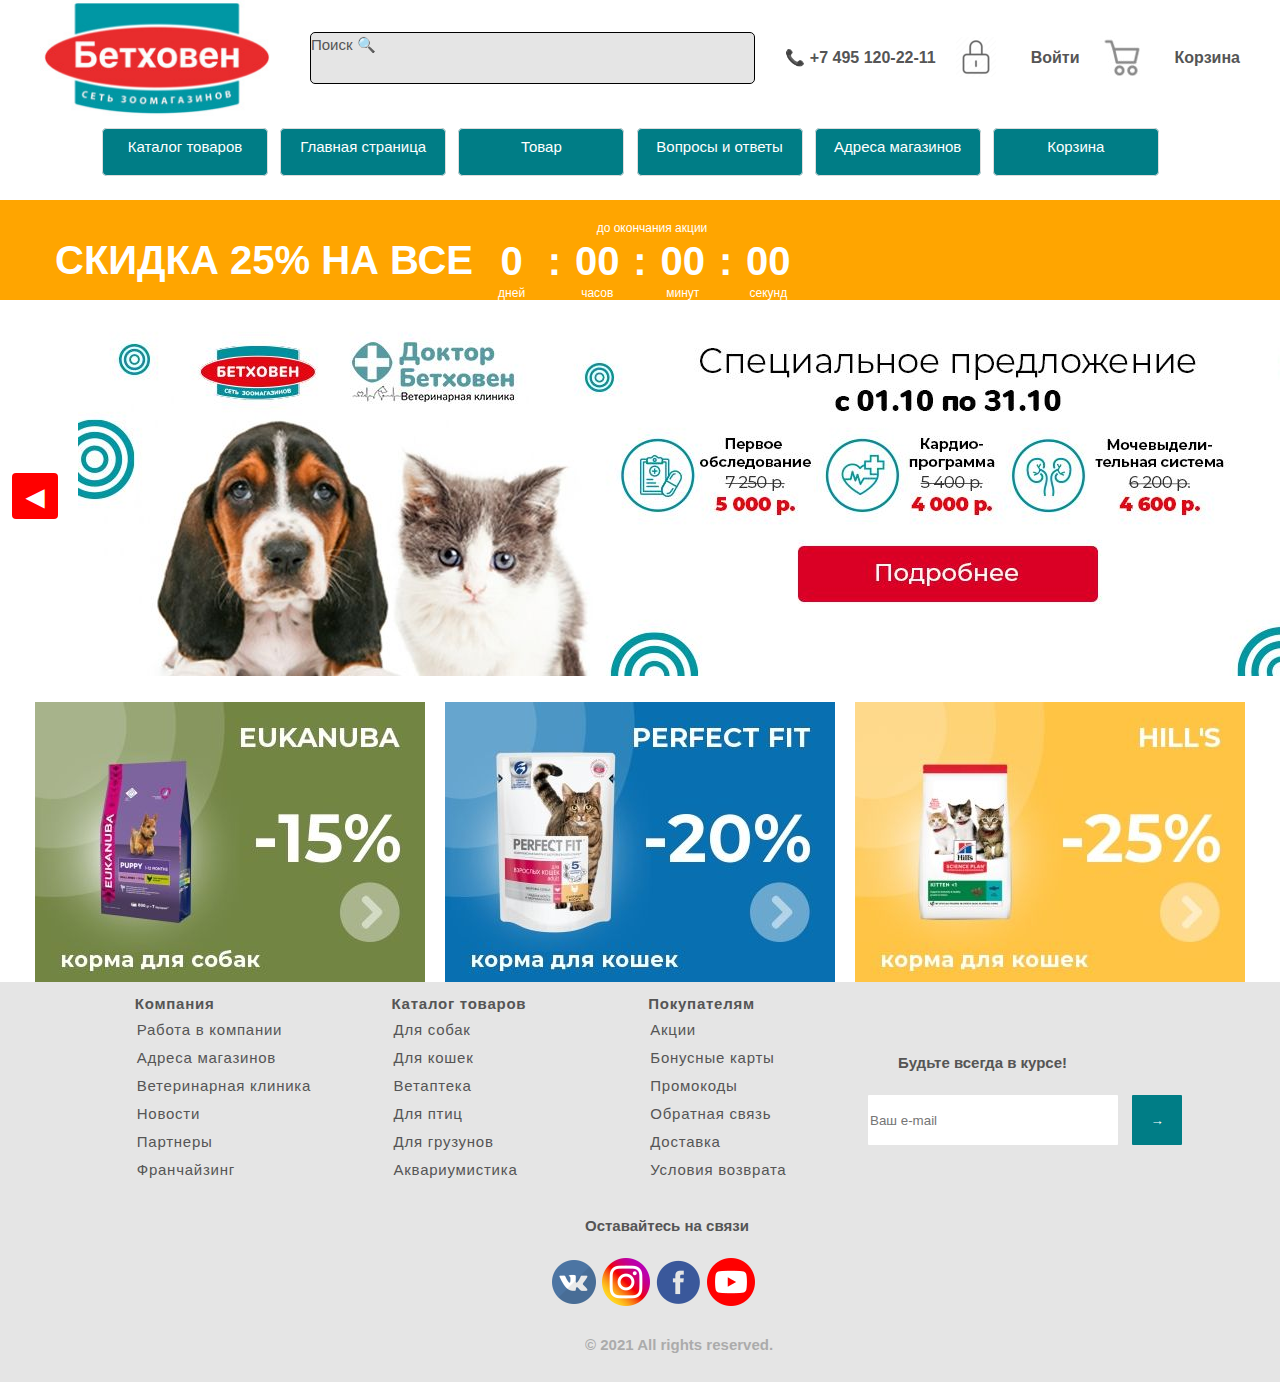
<file: index.html>
<!DOCTYPE html>
<html lang="ru">
    <head>
        <meta charset="utf-8">
        
        <title>Главная страница проекта</title>
        
        <link rel="stylesheet" href="css/style.css">
		<link rel="stylesheet" href="css/style2.css">
		<link rel="stylesheet" href="css/adaptive.css">
        <script src="js/jquery-3.6.0.min.js"></script>
        <script src="js/main.js"></script>
		<script src="js/defs.js"></script>
    </head>
    
    <body>
        <header>
			<section class="mainheader">
				<div class="container">
					<div class="container1">
					
					<a href="/" class="logo"> </a>
					<a href="/" class="logomin"> </a>
					
					<div class="searchline">Поиск &#128269;</div>
					
					<div> <p class="phone">&#128222; +7&nbsp;495&nbsp;120-22-11</p></div>
				
					<a href="#" class="headerlink" title="Личный кабинет"></a>
					<a href="#" class="headerlink_min" title="Личный кабинет"></a>
					
					<p class="enter">Войти</p>
				
					<a href="order.html" class="headerlink1" title="Корзина"></a>
					<a href="order.html" class="headerlink1_min" title="Корзина"></a>
					
					<p class="enter">Корзина</p>
					</div>
				</div>
			</section>
			
			<section>
				
                <div class="container">
                    <nav class="topmenu">
						<a href="catalog.html" class="button2">Каталог товаров</a>
						
                        <a href="index.html" class="button2">Главная страница</a>
                        
                        <a href="item.html" class="button2">Товар</a>
                        
						<a href="faq.html" class="button2">Вопросы и ответы</a>
                        
                        <a href="contacts.html" class="button2">Адреса магазинов</a>
						
						<a href="order.html" class="button2">Корзина</a>
						<div class="searchline_min">Поиск </div>
                    </nav>
                </div>
				
            </section>
			
        </header>
        
        <main>
            <section class="actionband">
			
				<div class="container">
				
                  <div class="discount">СКИДКА 25% НА ВСЕ </div> 
				  
				  <div class="retaimer" data-fordate="11-05-2021">
				  
					  <div class="toptext">до окончания акции</div>
					  
					  <span class="num"></span>
					  
					  <span class="sept">:</span>
					  
					  <span class="num"></span>
					  
					  <span class="sept">:</span>
					  
					  <span class="num"></span>
					  
					  <span class="sept">:</span>
					  
					  <span class="num"></span>
					  
				  </div>
					<div class="discount1">СКИДКА 25% НА ВСЕ </div> 				  
				</div> 	
            </section>
			<section class="slider">
			
                <div class="container">
				
                    <div class="slider_desk">
					
                        <div class="slider_block curr" style="background:url('images/carusel1.png') center center no-repeat;">
						
                            
                        </div>
                        
                        <div class="slider_block curr" style="background:url('images/carusel2.jpg') center center no-repeat;">
                            
                        </div>
                        
                        <div class="slider_block" style="background:url('images/carusel3.jpg') center center no-repeat;">
                           
                        </div>
                       
                    </div>
                    
                    <button type="button" class="to_left">&#9668;</button>
                    
                    <button type="button" class="to_right">&#9658;</button>
                
				</div>
            </section>
			<section class="slider2">
                <div class="container">
                    <div class="slider2_desk">
						<div class="slider2_block curr" style="background:url('images/carusel1new1.jpg') center center no-repeat;">
                         
                        </div>
                        
                        <div class="slider2_block" style="background:url('images/carusel2new1.jpg') center center no-repeat;">
                            
                        </div>
                        
                        <div class="slider2_block" style="background:url('images/carusel3new1.jpg') center center no-repeat;">
                           
                        </div>
                        
                        
                    </div>
                    
                    <button type="button" class="to_left">&#9668;</button>
                    
                    <button type="button" class="to_right">&#9658;</button>
                </div>
			</section>
			<section>
				<div class="slider3">
						<div><a href="#" title="Sale"><img src="images/carusel1new.jpg" alt="car1"> </a></div>
						<div><a href="#" title="Sale"><img src="images/carusel2new.jpg" alt="car2"> </a></div>
						<div><a href="#" title="Sale"><img src="images/carusel3new.jpg" alt="car3"> </a></div>
                </div>
            </section>
			<section>
				<div class="slider4">
						<div><a href="#" title="Sale"><img src="images/carusel1_min.jpg" alt="car1"> </a></div>
						<div><a href="#" title="Sale"><img src="images/carusel2_min.jpg" alt="car2"> </a></div>
						<div><a href="#" title="Sale"><img src="images/carusel3_min.jpg" alt="car3"> </a></div>
                        
                </div>
            </section>
            
			
			<section>
			
				<div class="gallery">
				
					<div class="gal_unit">
					
					<a href="#" class="gal_unit1"></a>	
						
					</div>
					
					<div class="gal_unit">
					
					<a href="#" class="gal_unit2"></a>		
						
					</div>
                
					<div class="gal_unit">
					
					<a href="#" class="gal_unit3"></a>		
						
					</div>
					
				</div>
				<div class="gallery_min">
				
					<div class="gal_unit_min">
					
					<a href="#" class="gal_unit1min"></a>	
						
					</div>
					
					<div class="gal_unit_min">
					
					<a href="#" class="gal_unit2min"></a>		
						
					</div>
                
					<div class="gal_unit_min">
					
					<a href="#" class="gal_unit3min"></a>		
						
					</div>
					
				</div>
				
				
            </section>
		
        </main>
        
        <footer>
              
            <div class="container">
			   
                <ul class="foot"> <li class="heading">Компания</li>
					<li><a href="#">Работа в компании</a></li>
                    <li><a href="#">Адреса магазинов</a> </li>
					<li><a href="#">Ветеринарная клиника</a></li>
					<li><a href="#">Новости</a> </li>
					<li><a href="#">Партнеры</a> </li>
                    <li><a href="#">Франчайзинг</a> </li>
				</ul>
			
			
				<ul class="foot"> <li class="heading">Каталог товаров</li>
                    <li><a href="#">Для собак</a></li>
                    <li><a href="#">Для кошек</a></li>
                    <li><a href="#">Ветаптека</a></li>
					<li><a href="#">Для птиц</a></li>
					<li><a href="#">Для грузунов</a></li>
					<li><a href="#">Аквариумистика</a></li>
				</ul>
 
			   
				<ul class="foot"> <li class="heading">Покупателям</l>
                    <li><a href="#">Акции</a></li>
                    <li><a href="#">Бонусные карты</a></li>
                    <li><a href="#">Промокоды</a></li>
					<li><a href="#">Обратная связь</a></li>
					<li><a href="#">Доставка</a></li>
					<li><a href="#">Условия возврата</a></li>
				</ul>
				
				<div class="container_foot">
			   
                <div class="foot_min"> <p class="heading">Компания</p>
					<a href="#">Работа в компании</a><br>
                    <a href="#">Адреса магазинов</a> <br>
					<a href="#">Ветеринарная клиника</a><br>
					<a href="#">Новости</a> <br>
					<a href="#">Партнеры</a> <br>
                    <a href="#">Франчайзинг</a> <br>
				</div>
			
			
				<div class="foot_min"> <p class="heading">Каталог товаров</p>
                   <a href="#">Для собак</a><br>
                    <a href="#">Для кошек</a><br>
                    <a href="#">Ветаптека</a><br>
					<a href="#">Для птиц</a><br>
					<a href="#">Для грузунов</a><br>
					<a href="#">Аквариумистика</a><br>
				</div>
 
			   
				<div class="foot_min"> <p class="heading">Покупателям</p>
                    <a href="#">Акции</a><br>
                    <a href="#">Бонусные карты</a><br>
                    <a href="#">Промокоды</a><br>
					<a href="#">Обратная связь</a><br>
					<a href="#">Доставка</a><br>
					<a href="#">Условия возврата</a><br>
				</div>
				</div>
			    <div class="container4">
					<p class="heading">Будьте всегда в курсе!</p>
					<input type="text" id="mail" name="mail" placeholder="Ваш e-mail" autocomplete="off">
					<input type="submit" name="OK" class="email" value="&#8594;">
                   
				</div>	
             
            </div>
			<div class="media">
				<p>Оставайтесь на связи</p>
                    <div>
					<a href="#" title="Вконтакте"><img src="images/vk.png" alt="vk"> </a>
                    <a href="#" title="Instagram"><img src="images/inst.png" alt="inst"> </a>
					<a href="#" title="Facebook"><img src="images/fb.png" alt="fb"> </a>
					<a href="#" title="Youtube"><img src="images/youtube.png" alt="youtube"> </a>
					</div>
					<p class="copy">&copy; 2021 All rights reserved.</p>
			</div>
			<div class="media_min">
				<p>Оставайтесь на связи</p>
                    <div>
					<a href="#" title="Вконтакте"><img src="images/vk_min.png" alt="vk"> </a>
                    <a href="#" title="Instagram"><img src="images/inst_min.png" alt="inst"> </a>
					<a href="#" title="Facebook"><img src="images/fb_min.png" alt="fb"> </a>
					<a href="#" title="Youtube"><img src="images/youtube_min.png" alt="youtube"> </a>
					</div>
					<p class="copy">&copy; 2021 All rights reserved.</p>
			</div>
        </footer>
    </body>
</html>
</file>
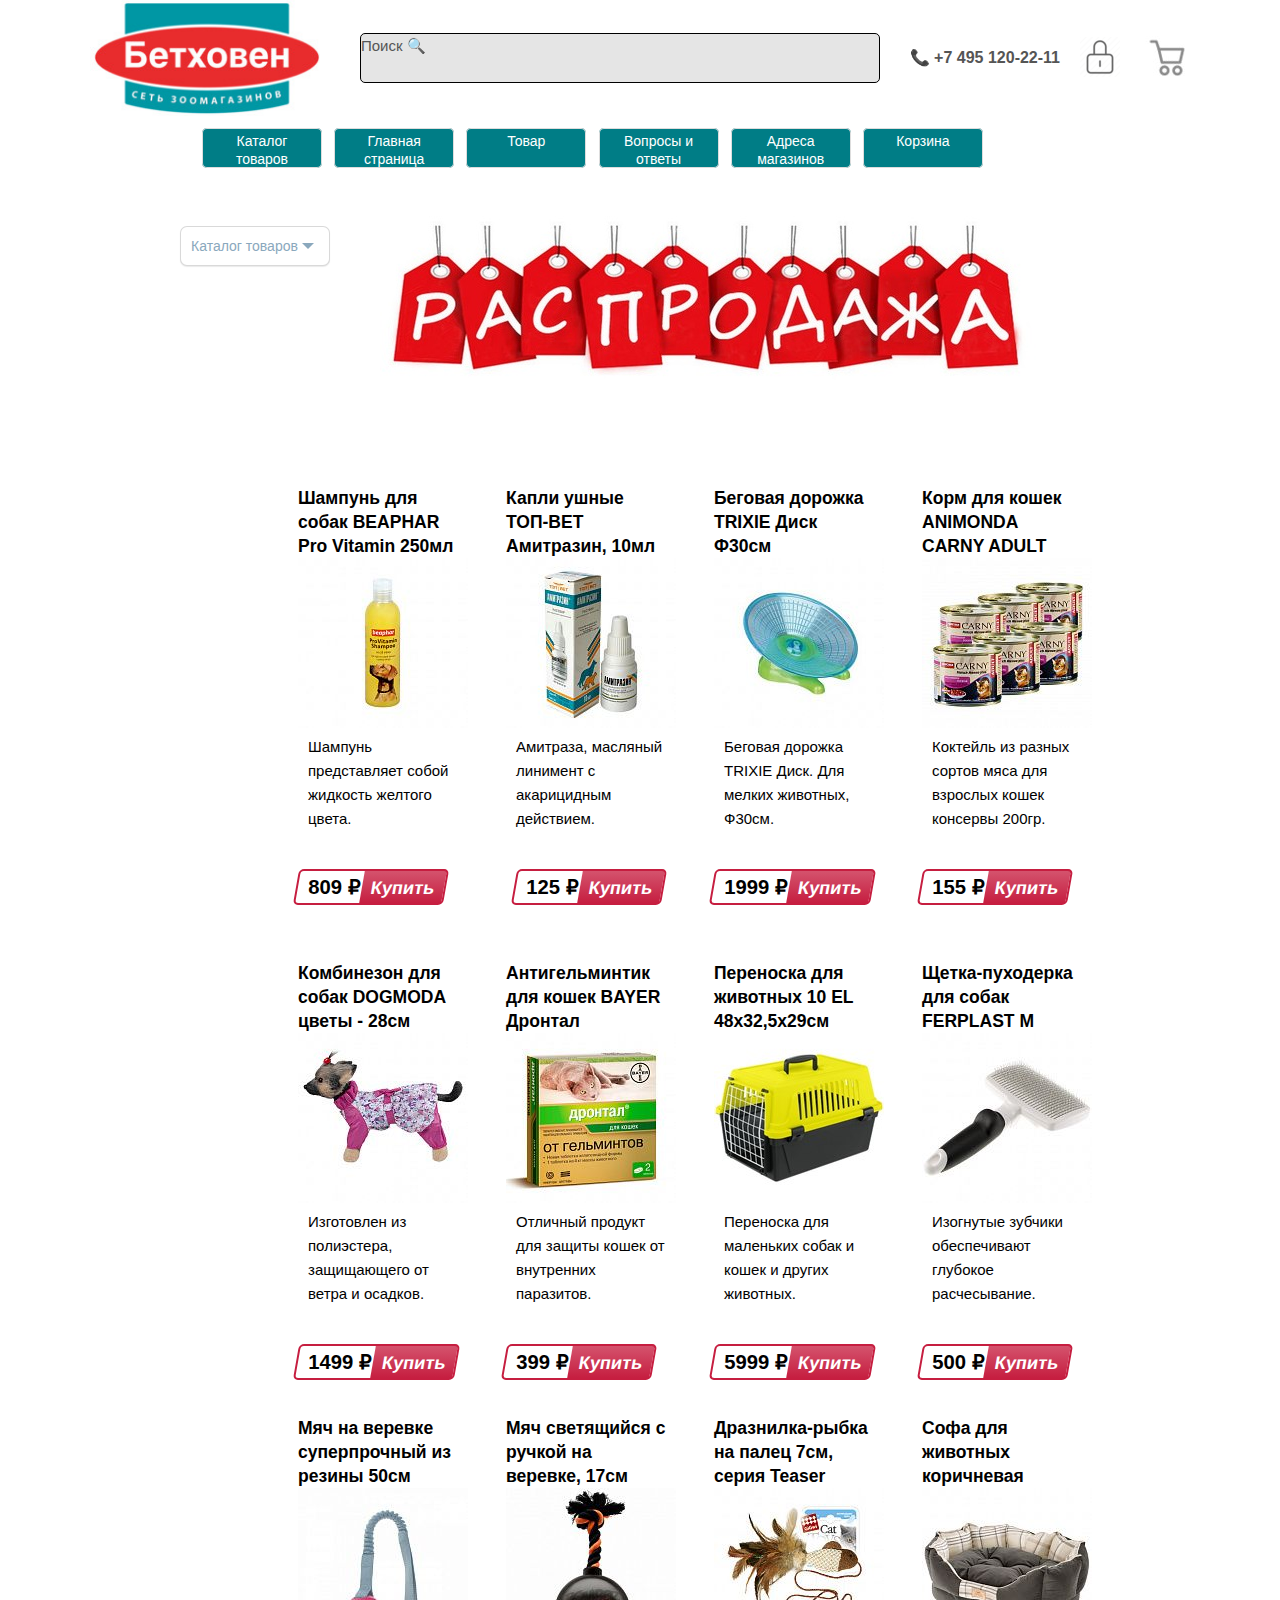
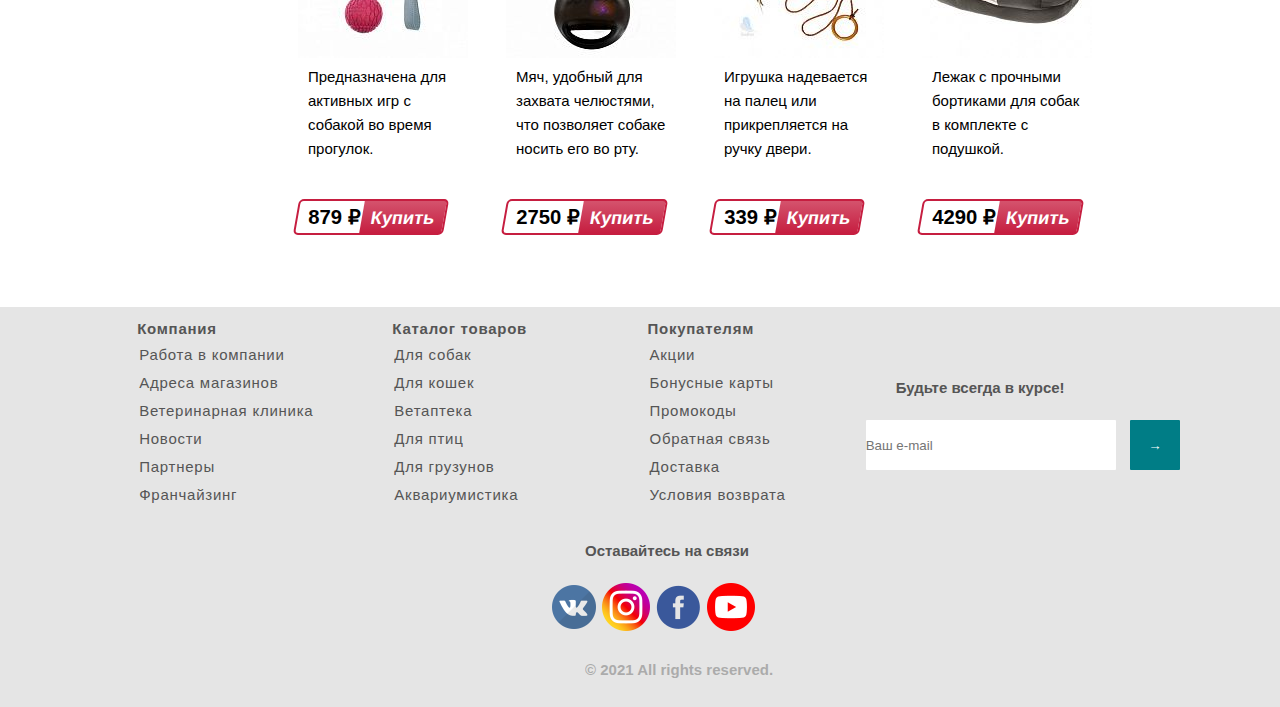
<file: catalog.html>
<!DOCTYPE html>
<html lang="ru">
    <head>
        <meta charset="utf-8">
        
        <title>Каталог товаров</title>
        
        <link rel="stylesheet" href="css/style.css">
		<link rel="stylesheet" href="css/style2.css">
		<link rel="stylesheet" href="css/style1.css">
		<link rel="stylesheet" href="css/adaptive1.css">
        <script src="js/jquery-3.6.0.min.js"></script>
        <script src="js/main.js"></script>
		<script src="js/defs.js"></script>
    </head>
    
    <body>
         <header>
			<section class="mainheader">
				<div class="container">
					<div class="container1">
					
					<a href="/" class="logo"> </a>
					<a href="/" class="logomin"> </a>
					
					<div class="searchline">Поиск &#128269;</div>
					
					<div> <p class="phone">&#128222; +7&nbsp;495&nbsp;120-22-11</p></div>
				
					<a href="#" class="headerlink" title="Личный кабинет"></a>
					<a href="#" class="headerlink_min" title="Личный кабинет"></a>
					
					<p class="enter">Войти</p>
				
					<a href="order.html" class="headerlink1" title="Корзина"></a>
					<a href="order.html" class="headerlink1_min" title="Корзина"></a>
					
					<p class="enter">Корзина</p>
					</div>
				</div>
			</section>
			
			<section>
				
                <div class="container">
                    <nav class="topmenu">
						<a href="catalog.html" class="button2">Каталог товаров</a>
						
                        <a href="index.html" class="button2">Главная страница</a>
                        
                        <a href="item.html" class="button2">Товар</a>
                        
						<a href="faq.html" class="button2">Вопросы и ответы</a>
                        
                        <a href="contacts.html" class="button2">Адреса магазинов</a>
						
						<a href="order.html" class="button2">Корзина</a>
						<div class="searchline_min">Поиск </div>
                    </nav>
                </div>
				
            </section>
			
        </header>
        
        <main>
           
            <section class="catalog">
                <div class="container">
                    <aside>
                       <div id="dd" class="wrapper-dropdown" tabindex="1">
						<span>Каталог товаров</span>
						<ul class="dropdown">
							<li><a href="#">Для собак</a></li>
							<li><a href="#">Для кошек</a></li>
							<li><a href="#">Для грызунов</a></li>
							<li><a href="#">Для птиц</a></li>
							<li><a href="#">Аквариумистика</a></li>
							<li><a href="#">Ветаптека</a></li>
							
						</ul>
					</div>
                    </aside>
                    
                    <article>
                        <div class="sale"></div>
                        
                        <div class="item-desk">
                            <div class="item">
                                <h3>Шампунь для собак  BEAPHAR Pro Vitamin 250мл</h3>
                                <img src="images/sale1.jpg" alt="sale1">
                                <p>Шампунь представляет собой жидкость желтого цвета. </p><br>
                                <a href="#" class="button1">809 &#8381;</a>
								
                            </div>
                            
                            <div class="item">
                                <h3>Капли ушные ТОП-ВЕТ Амитразин, 10мл</h3>
                                <img src="images/sale2.jpg" alt="sale2">
                                <p>Амитраза, масляный линимент с акарицидным действием.<p><br>
                                <a href="#" class="button1">125 &#8381;</a>
                            </div>
                            
                            <div class="item">
                                <h3>Беговая дорожка TRIXIE Диск <br>Ф30см</h3>
                                <img src="images/sale3.jpg" alt="sale3">
                                <p>Беговая дорожка TRIXIE Диск. Для мелких животных,<br> Ф30см.</p><br>
                                <a href="#" class="button1">1999 &#8381;</a>
                            </div>
                            
                            <div class="item">
                                <h3>Корм для кошек ANIMONDA CARNY ADULT  </h3>
                                <img src="images/sale4.jpg" alt="sale4">
                                <p>Коктейль из разных сортов мяса для взрослых кошек <br> консервы 200гр. </p><br>
                                <a href="#" class="button1">155 &#8381;</a>
                            </div>
                            
                            <div class="item">
                                <h3>Комбинезон для собак DOGMODA цветы - 28см</h3>
                                <img src="images/sale5.jpg" alt="sale5">
                                <p>Изготовлен из полиэстера, защищающего от ветра и осадков.</p><br>
                                <a href="#" class="button1">1499 &#8381;</a>
                            </div>
                            
                            <div class="item">
                                <h3>Антигельминтик для кошек BAYER Дронтал </h3>
                                <img src="images/sale6.jpg" alt="sale6">
                                <p>Отличный продукт для защиты кошек от внутренних паразитов.</p><br>
                                <a href="#" class="button1">399 &#8381;</a>
                            </div>
                            
                            <div class="item">
                                <h3>Переноска для животных 10 EL 48x32,5х29см</h3>
                                <img src="images/sale7.jpg" alt="sale7">
                                <p>Переноска для маленьких собак и кошек и других животных.   </p><br>
                                <a href="#" class="button1">5999 &#8381;</a>
                            </div>
                            
                            <div class="item">
                                <h3>Щетка-пуходерка для собак FERPLAST M </h3>
                                <img src="images/sale8.jpg" alt="sale8">
                                <p>Изогнутые зубчики обеспечивают глубокое расчесывание. </p><br>
                                <a href="#" class="button1">500 &#8381;</a>
                            </div>
                            
                            <div class="item">
                                <h3>Мяч на веревке суперпрочный из резины 50см</h3>
                                <img src="images/sale9.jpg" alt="sale9">
                                <p>Предназначена для активных игр с собакой во время прогулок.</p><br>
                                <a href="#" class="button1">879 &#8381;</a>
                            </div>
                            
                            <div class="item">
                                <h3>Мяч светящийся с ручкой на веревке, 17см</h3>
                                <img src="images/sale10.jpg" alt="sale10">
                                <p>Мяч, удобный для захвата челюстями, что позволяет собаке носить его во рту. </p><br>
                                <a href="#" class="button1">2750 &#8381;</a>
                            </div>
                            
                            <div class="item">
                                <h3>Дразнилка-рыбка на палец 7см, серия Teaser</h3>
                                <img src="images/sale11.jpg" alt="sale11">
                                <p>Игрушка надевается на палец или прикрепляется на ручку двери.  </p><br>
                                <a href="#" class="button1">339 &#8381;</a>
                            </div>
                            
                            <div class="item">
                                <h3>Софа для животных коричневая</h3>
                                <img src="images/sale12.jpg" alt="sale12">
                                <p>Лежак с прочными бортиками для собак в комплекте с подушкой.</p><br>
                                <a href="#" class="button1">4290 &#8381;</a>
                            </div>
                        </div>
                    </article>
                </div>
            </section>
        </main> 
        <footer>
              
            <div class="container">
			   
                <ul class="foot"> <li class="heading">Компания</li>
					<li><a href="#">Работа в компании</a></li>
                    <li><a href="#">Адреса магазинов</a> </li>
					<li><a href="#">Ветеринарная клиника</a></li>
					<li><a href="#">Новости</a> </li>
					<li><a href="#">Партнеры</a> </li>
                    <li><a href="#">Франчайзинг</a> </li>
				</ul>
			
			
				<ul class="foot"> <li class="heading">Каталог товаров</li>
                    <li><a href="#">Для собак</a></li>
                    <li><a href="#">Для кошек</a></li>
                    <li><a href="#">Ветаптека</a></li>
					<li><a href="#">Для птиц</a></li>
					<li><a href="#">Для грузунов</a></li>
					<li><a href="#">Аквариумистика</a></li>
				</ul>
 
			   
				<ul class="foot"> <li class="heading">Покупателям</l>
                    <li><a href="#">Акции</a></li>
                    <li><a href="#">Бонусные карты</a></li>
                    <li><a href="#">Промокоды</a></li>
					<li><a href="#">Обратная связь</a></li>
					<li><a href="#">Доставка</a></li>
					<li><a href="#">Условия возврата</a></li>
				</ul>
				
				<div class="container_foot">
			   
                <div class="foot_min"> <p class="heading">Компания</p>
					<a href="#">Работа в компании</a><br>
                    <a href="#">Адреса магазинов</a> <br>
					<a href="#">Ветеринарная клиника</a><br>
					<a href="#">Новости</a> <br>
					<a href="#">Партнеры</a> <br>
                    <a href="#">Франчайзинг</a> <br>
				</div>
			
			
				<div class="foot_min"> <p class="heading">Каталог товаров</p>
                   <a href="#">Для собак</a><br>
                    <a href="#">Для кошек</a><br>
                    <a href="#">Ветаптека</a><br>
					<a href="#">Для птиц</a><br>
					<a href="#">Для грузунов</a><br>
					<a href="#">Аквариумистика</a><br>
				</div>
 
			   
				<div class="foot_min"> <p class="heading">Покупателям</p>
                    <a href="#">Акции</a><br>
                    <a href="#">Бонусные карты</a><br>
                    <a href="#">Промокоды</a><br>
					<a href="#">Обратная связь</a><br>
					<a href="#">Доставка</a><br>
					<a href="#">Условия возврата</a><br>
				</div>
				</div>
			   <div class="container4">
					<p class="heading">Будьте всегда в курсе!</p>
					<input type="text" id="mail" name="mail" placeholder="Ваш e-mail" autocomplete="off">
					<input type="submit" name="OK" class="email" value="&#8594;">
                   
				</div>	
             
            </div>
			<div class="media">
				<p>Оставайтесь на связи</p>
                    <div>
					<a href="#" title="Вконтакте"><img src="images/vk.png" alt="vk"> </a>
                    <a href="#" title="Instagram"><img src="images/inst.png" alt="inst"> </a>
					<a href="#" title="Facebook"><img src="images/fb.png" alt="fb"> </a>
					<a href="#" title="Youtube"><img src="images/youtube.png" alt="youtube"> </a>
					</div>
					<p class="copy">&copy; 2021 All rights reserved.</p>
			</div>
			<div class="media_min">
				<p>Оставайтесь на связи</p>
                    <div>
					<a href="#" title="Вконтакте"><img src="images/vk_min.png" alt="vk"> </a>
                    <a href="#" title="Instagram"><img src="images/inst_min.png" alt="inst"> </a>
					<a href="#" title="Facebook"><img src="images/fb_min.png" alt="fb"> </a>
					<a href="#" title="Youtube"><img src="images/youtube_min.png" alt="youtube"> </a>
					</div>
					<p class="copy">&copy; 2021 All rights reserved.</p>
			</div>
        </footer>
     	
    </body>
</html>
</file>
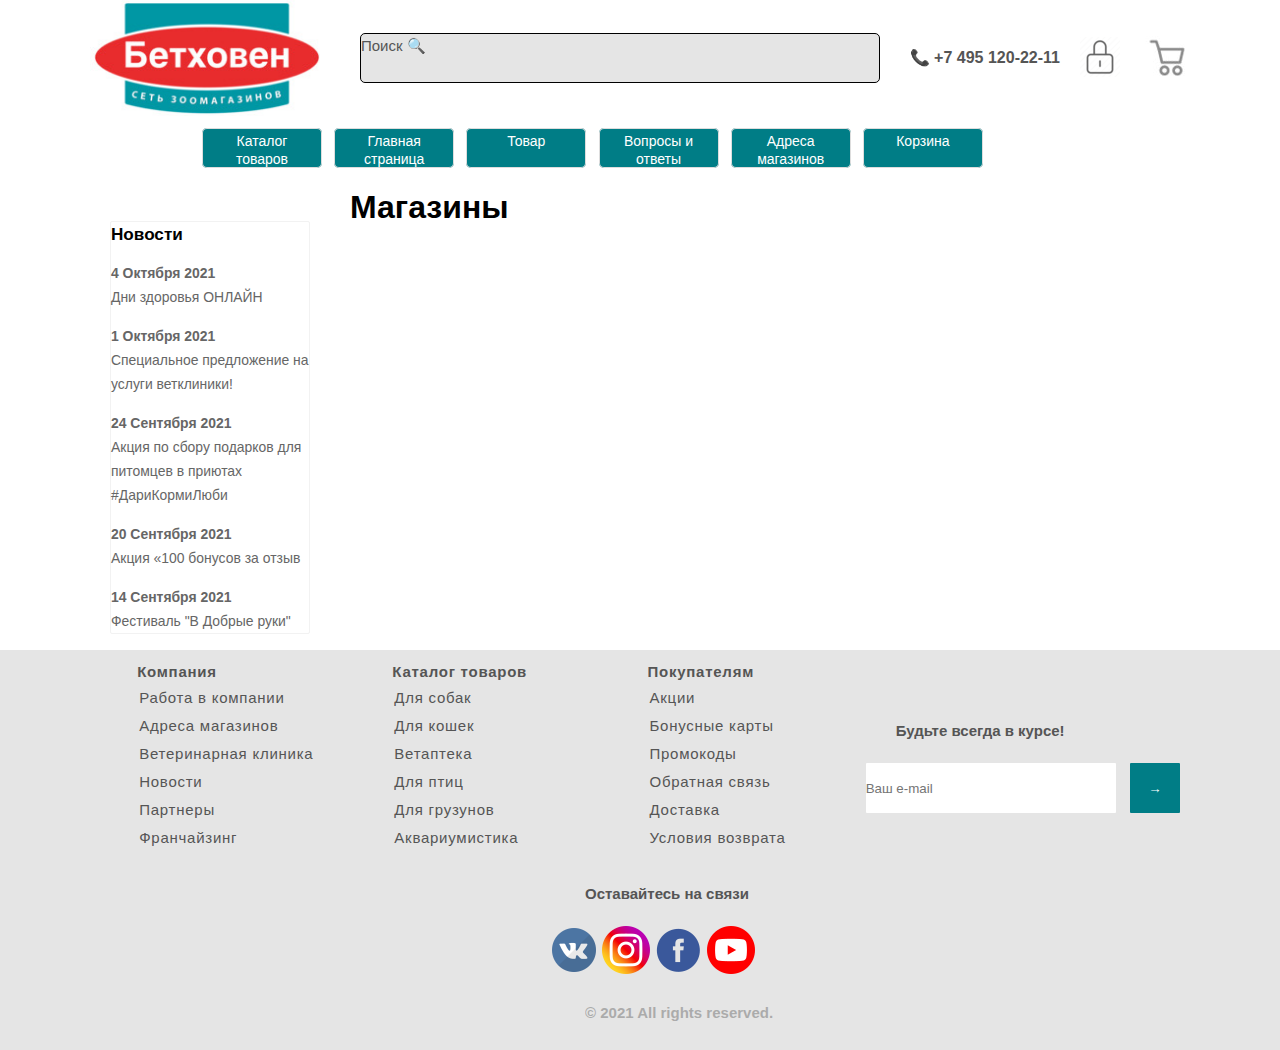
<file: contacts.html>
<!DOCTYPE html>
<html lang="ru">
    <head>
        <meta charset="utf-8">
        
        <title>Контакты</title>
        
        <link rel="stylesheet" href="css/style.css">
		<link rel="stylesheet" href="css/style2.css">
		<link rel="stylesheet" href="css/style1.css">
		<link rel="stylesheet" href="css/adaptive1.css">
        <script src="js/jquery-3.6.0.min.js"></script>
		<script src="js/defs.js"></script>
		<script src="js/main.js"></script>
		<script async src="https://api-maps.yandex.ru/services/constructor/1.0/js/?um=constructor%3Ac0ace107a5a36a28590a6dd6cb2a5060496e9e42b376461c34c4fcdaffc0d5bd&amp;width=1000&amp;height=480&amp;id=yandexmap&amp;lang=ru_RU&amp;scroll=true"></script>
		
    </head>
    
    <body>
         <header>
			<section class="mainheader">
				<div class="container">
					<div class="container1">
					
					<a href="/" class="logo"> </a>
					<a href="/" class="logomin"> </a>
					
					<div class="searchline">Поиск &#128269;</div>
					
					<div> <p class="phone">&#128222; +7&nbsp;495&nbsp;120-22-11</p></div>
				
					<a href="#" class="headerlink" title="Личный кабинет"></a>
					<a href="#" class="headerlink_min" title="Личный кабинет"></a>
					
					<p class="enter">Войти</p>
				
					<a href="order.html" class="headerlink1" title="Корзина"></a>
					<a href="order.html" class="headerlink1_min" title="Корзина"></a>
					
					<p class="enter">Корзина</p>
					</div>
				</div>
			</section>
			
			<section>
				
                <div class="container">
                    <nav class="topmenu">
						<a href="catalog.html" class="button2">Каталог товаров</a>
						
                        <a href="index.html" class="button2">Главная страница</a>
                        
                        <a href="item.html" class="button2">Товар</a>
                        
						<a href="faq.html" class="button2">Вопросы и ответы</a>
                        
                        <a href="contacts.html" class="button2">Адреса магазинов</a>
						
						<a href="order.html" class="button2">Корзина</a>
						<div class="searchline_min">Поиск </div>
                    </nav>
                </div>
				
            </section>
			
        </header>
        
        <main>
		<section class="contacts">
			<div class="container">
			<aside>
				<div class="news-desk">
					<span>Новости</span> 
						<div class="news">
                                <h3>4 Октября 2021</h3>
                                <a href="#">Дни здоровья ОНЛАЙН</a>
                                
                        </div>	
						<div class="news">
                                <h3>1 Октября 2021</h3>
                                <a href="#">Специальное предложение на услуги ветклиники!</a>
                                
                        </div>	
						<div class="news">
                                <h3>24 Сентября 2021</h3>
								<a href="#">Акция по сбору подарков для питомцев в приютах #ДариКормиЛюби</a>
                                
                        </div>
								<div class="news">
                                <h3>20 Сентября 2021</h3>
								<a href="#">Акция «100 бонусов за отзыв</a>
								
                        </div>
						<div class="news">
                                <h3>14 Сентября 2021</h3>
								<a href="#">Фестиваль "В Добрые руки"</a>
								
                        </div>													
				</div>
			</aside>
		<article class="map">
            
				
				
				
             
			<section class="yandexmap">
				<div class="container">
					<h2>Магазины</h2>
					<div id="yandexmap">
					</div>
				</div>
            </section> 
		</article>	
			</div>
		</section>		
    </main> 
         
        
        <footer>
              
            <div class="container">
			   
                <ul> <li class="heading">Компания</li>
					<li><a href="#">Работа в компании</a></li>
                    <li><a href="#">Адреса магазинов</a> </li>
					<li><a href="#">Ветеринарная клиника</a></li>
					<li><a href="#">Новости</a> </li>
					<li><a href="#">Партнеры</a> </li>
                    <li><a href="#">Франчайзинг</a> </li>
				</ul>
			
			
				<ul> <li class="heading">Каталог товаров</li>
                    <li><a href="#">Для собак</a></li>
                    <li><a href="#">Для кошек</a></li>
                    <li><a href="#">Ветаптека</a></li>
					<li><a href="#">Для птиц</a></li>
					<li><a href="#">Для грузунов</a></li>
					<li><a href="#">Аквариумистика</a></li>
				</ul>
 
			   
				<ul> <li class="heading">Покупателям</l>
                    <li><a href="#">Акции</a></li>
                    <li><a href="#">Бонусные карты</a></li>
                    <li><a href="#">Промокоды</a></li>
					<li><a href="#">Обратная связь</a></li>
					<li><a href="#">Доставка</a></li>
					<li><a href="#">Условия возврата</a></li>
				</ul>
             
			   <div class="container4">
					<p class="heading">Будьте всегда в курсе!</p>
					<input type="text" id="mail" name="mail" placeholder="Ваш e-mail" autocomplete="off">
					<input type="submit" name="OK" class="email" value="&#8594;">
                   
				</div>	
             
            </div>
			<div class="media">
				<p>Оставайтесь на связи</p>
                    <div>
					<a href="#" title="Вконтакте"><img src="images/vk.png" alt="vk"> </a>
                    <a href="#" title="Instagram"><img src="images/inst.png" alt="inst"> </a>
					<a href="#" title="Facebook"><img src="images/fb.png" alt="fb"> </a>
					<a href="#" title="Youtube"><img src="images/youtube.png" alt="youtube"> </a>
					</div>
					<p class="copy">&copy; 2021 All rights reserved.</p>
			</div>
        </footer>
		
    </body>
</html>
</file>
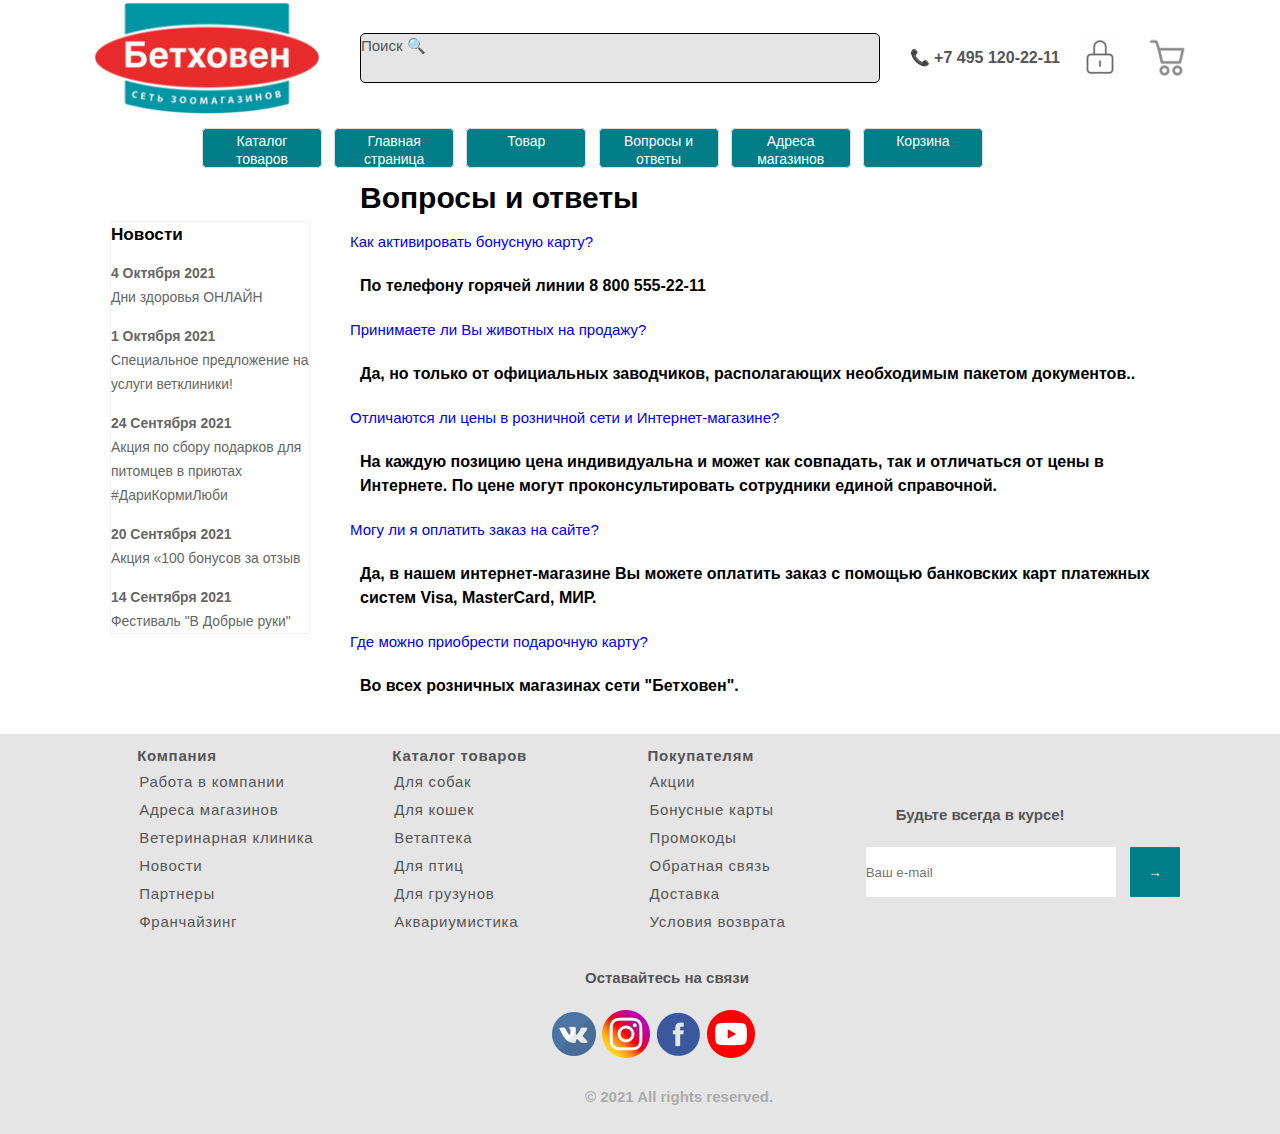
<file: faq.html>
<!DOCTYPE html>
<html lang="ru">
    <head>
        <meta charset="utf-8">
        
        <title>Контакты</title>
        
        <link rel="stylesheet" href="css/style.css">
		<link rel="stylesheet" href="css/style2.css">
		<link rel="stylesheet" href="css/style1.css">
		
		<link rel="stylesheet" href="css/adaptive1.css">
        <script src="js/jquery-3.6.0.min.js"></script>
		<script src="js/defs.js"></script>
		<script src="js/main.js"></script>
		
		
    </head>
    
    <body>
         <header>
			<section class="mainheader">
				<div class="container">
					<div class="container1">
					
					<a href="/" class="logo"> </a>
					<a href="/" class="logomin"> </a>
					
					<div class="searchline">Поиск &#128269;</div>
					
					<div> <p class="phone">&#128222; +7&nbsp;495&nbsp;120-22-11</p></div>
				
					<a href="#" class="headerlink" title="Личный кабинет"></a>
					<a href="#" class="headerlink_min" title="Личный кабинет"></a>
					
					<p class="enter">Войти</p>
				
					<a href="order.html" class="headerlink1" title="Корзина"></a>
					<a href="order.html" class="headerlink1_min" title="Корзина"></a>
					
					<p class="enter">Корзина</p>
					</div>
				</div>
			</section>
			
			<section>
				
                <div class="container">
                    <nav class="topmenu">
						<a href="catalog.html" class="button2">Каталог товаров</a>
						
                        <a href="index.html" class="button2">Главная страница</a>
                        
                        <a href="item.html" class="button2">Товар</a>
                        
						<a href="faq.html" class="button2">Вопросы и ответы</a>
                        
                        <a href="contacts.html" class="button2">Адреса магазинов</a>
						
						<a href="order.html" class="button2">Корзина</a>
						<div class="searchline_min">Поиск </div>
                    </nav>
                </div>
				
            </section>
			
        </header>
        
        <main>
			
		<section class="contacts">
			<div class="container">
			<aside>
				<div class="news-desk">
					<span>Новости</span> 
						<div class="news">
                                <h3>4 Октября 2021</h3>
                                <a href="#">Дни здоровья ОНЛАЙН</a>
                                
                        </div>	
						<div class="news">
                                <h3>1 Октября 2021</h3>
                                <a href="#">Специальное предложение на услуги ветклиники!</a>
                                
                        </div>	
						<div class="news">
                                <h3>24 Сентября 2021</h3>
								<a href="#">Акция по сбору подарков для питомцев в приютах #ДариКормиЛюби</a>
                                
                        </div>
								<div class="news">
                                <h3>20 Сентября 2021</h3>
								<a href="#">Акция «100 бонусов за отзыв</a>
								
                        </div>
						<div class="news">
                                <h3>14 Сентября 2021</h3>
								<a href="#">Фестиваль "В Добрые руки"</a>
								
                        </div>													
				</div>
			</aside>
		<article>
         
			<section class="faq">
				<div class="ques"> <h1>Вопросы и ответы</h1></div>
				<div class="accordion-container">
				
				<div class="set">
				<a href="#" class="accordionTitle">
				Как активировать бонусную карту?
				<i class="fa fa-plus"></i>
				</a>
				<div class="content">
				<p class="ans">По телефону горячей линии 8 800 555-22-11</p>
				</div>
				</div>
				<div class="set">
				<a href="#" class="accordionTitle">
				Принимаете ли Вы животных на продажу?
				<i class="fa fa-plus"></i>
				</a>
				<div class="content">
				<p class="ans"> Да, но только от официальных заводчиков, располагающих необходимым пакетом документов..</p>
				</div>
				</div>
				<div class="set">
				<a href="#" class="accordionTitle">
				Отличаются ли цены в розничной сети и Интернет-магазине?
				<i class="fa fa-plus"></i>
				</a>
				<div class="content">
				<p class="ans"> На каждую позицию цена индивидуальна и может как совпадать, так и отличаться от цены в Интернете. По цене могут проконсультировать сотрудники единой справочной.</p>
				</div>
				</div>
				<div class="set">
				<a href="#" class="accordionTitle">
				Могу ли я оплатить заказ на сайте?
				<i class="fa fa-plus"></i>
				</a>
				<div class="content">
				<p class="ans"> Да, в нашем интернет-магазине Вы можете оплатить заказ с помощью банковских карт платежных систем Visa, MasterCard, МИР.</p>
				</div>
				</div>
				<div class="set">
				<a href="#" class="accordionTitle">
				Где можно приобрести подарочную карту?
				<i class="fa fa-plus"></i>
				</a>
				<div class="content">
				<p> Во всех розничных магазинах сети "Бетховен".</p>
				</div>
				</div>
				</section>		
    </main> 
    <footer>
              
            <div class="container">
			   
                <ul class="foot"> <li class="heading">Компания</li>
					<li><a href="#">Работа в компании</a></li>
                    <li><a href="#">Адреса магазинов</a> </li>
					<li><a href="#">Ветеринарная клиника</a></li>
					<li><a href="#">Новости</a> </li>
					<li><a href="#">Партнеры</a> </li>
                    <li><a href="#">Франчайзинг</a> </li>
				</ul>
			
			
				<ul class="foot"> <li class="heading">Каталог товаров</li>
                    <li><a href="#">Для собак</a></li>
                    <li><a href="#">Для кошек</a></li>
                    <li><a href="#">Ветаптека</a></li>
					<li><a href="#">Для птиц</a></li>
					<li><a href="#">Для грузунов</a></li>
					<li><a href="#">Аквариумистика</a></li>
				</ul>
 
			   
				<ul class="foot"> <li class="heading">Покупателям</l>
                    <li><a href="#">Акции</a></li>
                    <li><a href="#">Бонусные карты</a></li>
                    <li><a href="#">Промокоды</a></li>
					<li><a href="#">Обратная связь</a></li>
					<li><a href="#">Доставка</a></li>
					<li><a href="#">Условия возврата</a></li>
				</ul>
				
				<div class="container_foot">
			   
                <div class="foot_min"> <p class="heading">Компания</p>
					<a href="#">Работа в компании</a><br>
                    <a href="#">Адреса магазинов</a> <br>
					<a href="#">Ветеринарная клиника</a><br>
					<a href="#">Новости</a> <br>
					<a href="#">Партнеры</a> <br>
                    <a href="#">Франчайзинг</a> <br>
				</div>
			
			
				<div class="foot_min"> <p class="heading">Каталог товаров</p>
                   <a href="#">Для собак</a><br>
                    <a href="#">Для кошек</a><br>
                    <a href="#">Ветаптека</a><br>
					<a href="#">Для птиц</a><br>
					<a href="#">Для грузунов</a><br>
					<a href="#">Аквариумистика</a><br>
				</div>
 
			   
				<div class="foot_min"> <p class="heading">Покупателям</p>
                    <a href="#">Акции</a><br>
                    <a href="#">Бонусные карты</a><br>
                    <a href="#">Промокоды</a><br>
					<a href="#">Обратная связь</a><br>
					<a href="#">Доставка</a><br>
					<a href="#">Условия возврата</a><br>
				</div>
				</div>
			   <div class="container4">
					<p class="heading">Будьте всегда в курсе!</p>
					<input type="text" id="mail" name="mail" placeholder="Ваш e-mail" autocomplete="off">
					<input type="submit" name="OK" class="email" value="&#8594;">
                   
				</div>	
             
            </div>
			<div class="media">
				<p>Оставайтесь на связи</p>
                    <div>
					<a href="#" title="Вконтакте"><img src="images/vk.png" alt="vk"> </a>
                    <a href="#" title="Instagram"><img src="images/inst.png" alt="inst"> </a>
					<a href="#" title="Facebook"><img src="images/fb.png" alt="fb"> </a>
					<a href="#" title="Youtube"><img src="images/youtube.png" alt="youtube"> </a>
					</div>
					<p class="copy">&copy; 2021 All rights reserved.</p>
			</div>
			<div class="media_min">
				<p>Оставайтесь на связи</p>
                    <div>
					<a href="#" title="Вконтакте"><img src="images/vk_min.png" alt="vk"> </a>
                    <a href="#" title="Instagram"><img src="images/inst_min.png" alt="inst"> </a>
					<a href="#" title="Facebook"><img src="images/fb_min.png" alt="fb"> </a>
					<a href="#" title="Youtube"><img src="images/youtube_min.png" alt="youtube"> </a>
					</div>
					<p class="copy">&copy; 2021 All rights reserved.</p>
			</div>
        </footer>
    </body>
</html>
</file>
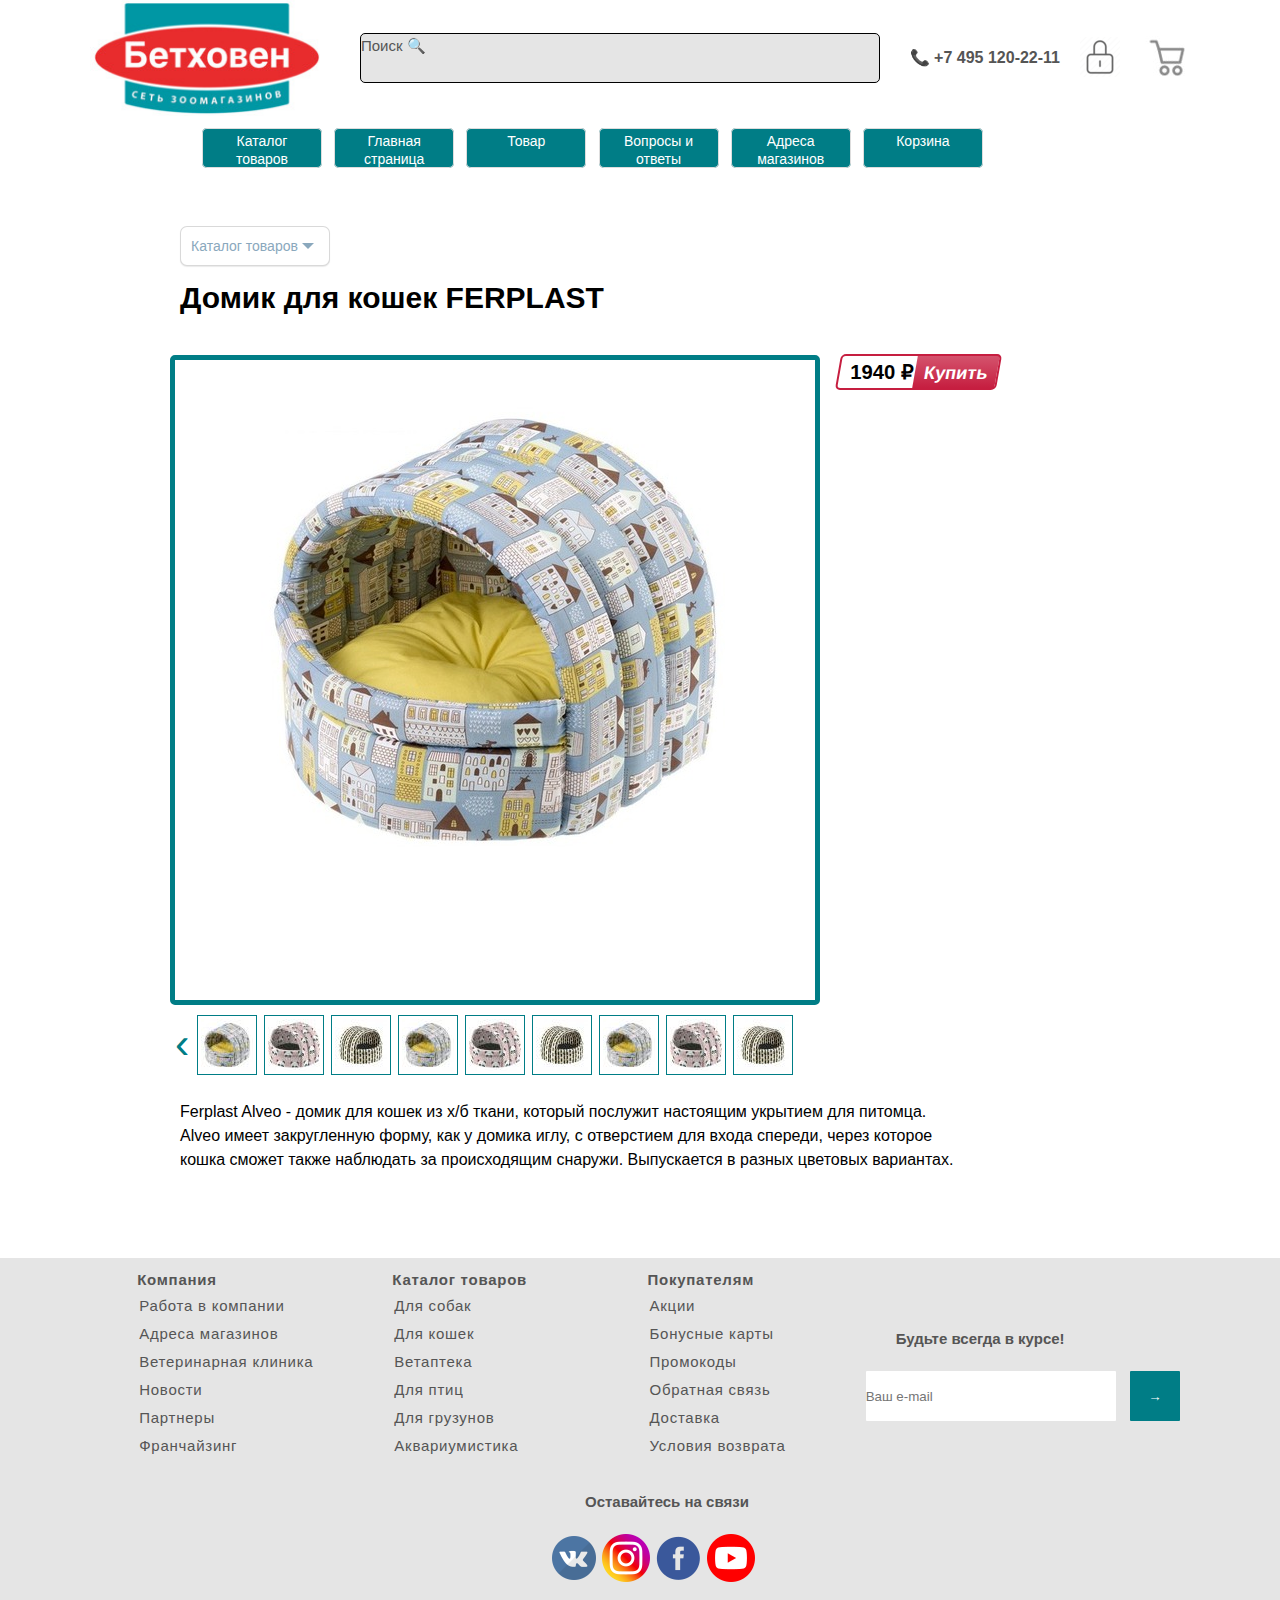
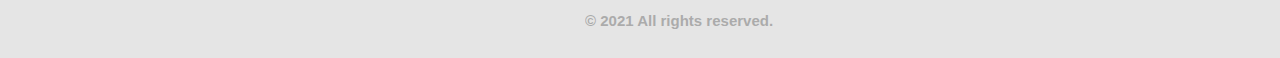
<file: item.html>
<!DOCTYPE html>
<html lang="ru">
    <head>
        <meta charset="utf-8">
        
        <title>Товар</title>
        
        <link rel="stylesheet" href="css/style.css">
		<link rel="stylesheet" href="css/style2.css">
		<link rel="stylesheet" href="css/style1.css">
		
		<link rel="stylesheet" href="css/adaptive1.css">
        <script src="js/jquery-3.6.0.min.js"></script>
		<script src="js/defs.js"></script>
        <script src="js/main.js"></script>
    </head>
    
    <body>
         <header>
			<section class="mainheader">
				<div class="container">
					<div class="container1">
					
					<a href="/" class="logo"> </a>
					<a href="/" class="logomin"> </a>
					
					<div class="searchline">Поиск &#128269;</div>
					
					<div> <p class="phone">&#128222; +7&nbsp;495&nbsp;120-22-11</p></div>
				
					<a href="#" class="headerlink" title="Личный кабинет"></a>
					<a href="#" class="headerlink_min" title="Личный кабинет"></a>
					
					<p class="enter">Войти</p>
				
					<a href="order.html" class="headerlink1" title="Корзина"></a>
					<a href="order.html" class="headerlink1_min" title="Корзина"></a>
					
					<p class="enter">Корзина</p>
					</div>
				</div>
			</section>
			
			<section>
				
                <div class="container">
                    <nav class="topmenu">
						<a href="catalog.html" class="button2">Каталог товаров</a>
						
                        <a href="index.html" class="button2">Главная страница</a>
                        
                        <a href="item.html" class="button2">Товар</a>
                        
						<a href="faq.html" class="button2">Вопросы и ответы</a>
                        
                        <a href="contacts.html" class="button2">Адреса магазинов</a>
						
						<a href="order.html" class="button2">Корзина</a>
						<div class="searchline_min">Поиск </div>
                    </nav>
                </div>
				
            </section>
			
        </header>
        
        <main>
           
            <section class="catalog">
                <div class="container">
                    
                       <div id="dd" class="wrapper-dropdown" tabindex="1">
						<span>Каталог товаров</span>
						<ul class="dropdown">
							<li><a href="#">Для собак</a></li>
							<li><a href="#">Для кошек</a></li>
							<li><a href="#">Для грызунов</a></li>
							<li><a href="#">Для птиц</a></li>
							<li><a href="#">Аквариумистика</a></li>
							<li><a href="#">Ветаптека</a></li>
						</ul>
					</div>
                   
				<article class="product">
				
                        <h1>Домик для кошек FERPLAST </h1>
                        
                        <div class="article-top">
                            <div class="gallery_desk">
                                <div class="bigimage">
                                    <img src="images/dom_big.jpg" alt="big pic">
                                </div>
                                
                                <div class="gallery">
                                    <div class="gallery_window">
                                        <div class="gallery_rail">
                                            <!-- оборачиваем картинки в дивы без бордеров и паддингов, чтобы не усложнять вычисление ширины, а просто брать .width() -->
                                            <div class="smallimage">
                                                <img src="images/dom_min.jpg" alt="mini pic">
                                            </div>
                                            <div class="smallimage">
                                                <img src="images/dom_min1.jpg" alt="mini pic">
                                            </div>
                                            <div class="smallimage">
                                                <img src="images/dom_min2.jpg" alt="mini pic">
                                            </div>
                                            <div class="smallimage">
                                                <img src="images/dom_min.jpg" alt="mini pic">
                                            </div>
                                            <div class="smallimage">
                                                <img src="images/dom_min1.jpg" alt="mini pic">
                                            </div>
                                            <div class="smallimage">
                                                <img src="images/dom_min2.jpg" alt="mini pic">
                                            </div>
                                            <div class="smallimage">
                                                <img src="images/dom_min.jpg" alt="mini pic">
                                            </div>
                                            <div class="smallimage">
                                                <img src="images/dom_min1.jpg" alt="mini pic">
                                            </div>
                                            <div class="smallimage">
                                                <img src="images/dom_min2.jpg" alt="mini pic">
                                            </div>
                                            <div class="smallimage">
                                                <img src="images/dom_min.jpg" alt="mini pic">
                                            </div>
                                        </div>
                                    </div>
                                    <span class="g_left active">&#8249;</span>
                                    <span class="g_right">&#8250;</span>
                                </div>
                            </div>
                            
								<div class="price_desk">
                                
                                <a href="#" class="button1">1940 &#8381;</a>
								
								</div>
                        </div>
                        <div class="article-top_min">
                            <div class="gallery_desk_min">
                                <div class="bigimage_min">
                                    <img src="images/dom_big.jpg" alt="big pic">
                                </div>
                                
                                
                            </div>
                            
								<div class="price_desk">
                                
                                <a href="#" class="button1">1940 &#8381;</a>
								
								</div>
                        </div>
						<div class="article-top_min1">
                            <div class="gallery_desk_min1">
                                <div class="bigimage_min1">
                                    <img src="images/dom1new.jpg" alt="big pic">
                                </div>
                                
                                
                            </div>
                            
								<div class="price_desk">
                                
                                <a href="#" class="button1">1940 &#8381;</a>
								
								</div>
                        </div>
                        <div class="description_desk">
                            <p>Ferplast Alveo - домик для кошек из х/б ткани, который послужит настоящим укрытием для питомца.

Alveo имеет закругленную форму, как у домика иглу, с отверстием для входа спереди, через которое кошка сможет также наблюдать за происходящим снаружи.

Выпускается в разных цветовых вариантах.</p>
                            
                        </div>
                    </article>
                    
                </div>
            </section>
        </main> 
         
        <footer>
              
            <div class="container">
			   
                <ul class="foot"> <li class="heading">Компания</li>
					<li><a href="#">Работа в компании</a></li>
                    <li><a href="#">Адреса магазинов</a> </li>
					<li><a href="#">Ветеринарная клиника</a></li>
					<li><a href="#">Новости</a> </li>
					<li><a href="#">Партнеры</a> </li>
                    <li><a href="#">Франчайзинг</a> </li>
				</ul>
			
			
				<ul class="foot"> <li class="heading">Каталог товаров</li>
                    <li><a href="#">Для собак</a></li>
                    <li><a href="#">Для кошек</a></li>
                    <li><a href="#">Ветаптека</a></li>
					<li><a href="#">Для птиц</a></li>
					<li><a href="#">Для грузунов</a></li>
					<li><a href="#">Аквариумистика</a></li>
				</ul>
 
			   
				<ul class="foot"> <li class="heading">Покупателям</l>
                    <li><a href="#">Акции</a></li>
                    <li><a href="#">Бонусные карты</a></li>
                    <li><a href="#">Промокоды</a></li>
					<li><a href="#">Обратная связь</a></li>
					<li><a href="#">Доставка</a></li>
					<li><a href="#">Условия возврата</a></li>
				</ul>
				
				<div class="container_foot">
			   
                <div class="foot_min"> <p class="heading">Компания</p>
					<a href="#">Работа в компании</a><br>
                    <a href="#">Адреса магазинов</a> <br>
					<a href="#">Ветеринарная клиника</a><br>
					<a href="#">Новости</a> <br>
					<a href="#">Партнеры</a> <br>
                    <a href="#">Франчайзинг</a> <br>
				</div>
			
			
				<div class="foot_min"> <p class="heading">Каталог товаров</p>
                   <a href="#">Для собак</a><br>
                    <a href="#">Для кошек</a><br>
                    <a href="#">Ветаптека</a><br>
					<a href="#">Для птиц</a><br>
					<a href="#">Для грузунов</a><br>
					<a href="#">Аквариумистика</a><br>
				</div>
 
			   
				<div class="foot_min"> <p class="heading">Покупателям</p>
                    <a href="#">Акции</a><br>
                    <a href="#">Бонусные карты</a><br>
                    <a href="#">Промокоды</a><br>
					<a href="#">Обратная связь</a><br>
					<a href="#">Доставка</a><br>
					<a href="#">Условия возврата</a><br>
				</div>
				</div>
			   <div class="container4">
					<p class="heading">Будьте всегда в курсе!</p>
					<input type="text" id="mail" name="mail" placeholder="Ваш e-mail" autocomplete="off">
					<input type="submit" name="OK" class="email" value="&#8594;">
                   
				</div>	
             
            </div>
			<div class="media">
				<p>Оставайтесь на связи</p>
                    <div>
					<a href="#" title="Вконтакте"><img src="images/vk.png" alt="vk"> </a>
                    <a href="#" title="Instagram"><img src="images/inst.png" alt="inst"> </a>
					<a href="#" title="Facebook"><img src="images/fb.png" alt="fb"> </a>
					<a href="#" title="Youtube"><img src="images/youtube.png" alt="youtube"> </a>
					</div>
					<p class="copy">&copy; 2021 All rights reserved.</p>
			</div>
			<div class="media_min">
				<p>Оставайтесь на связи</p>
                    <div>
					<a href="#" title="Вконтакте"><img src="images/vk_min.png" alt="vk"> </a>
                    <a href="#" title="Instagram"><img src="images/inst_min.png" alt="inst"> </a>
					<a href="#" title="Facebook"><img src="images/fb_min.png" alt="fb"> </a>
					<a href="#" title="Youtube"><img src="images/youtube_min.png" alt="youtube"> </a>
					</div>
					<p class="copy">&copy; 2021 All rights reserved.</p>
			</div>
        </footer>
		
		
    </body>
</html>
</file>
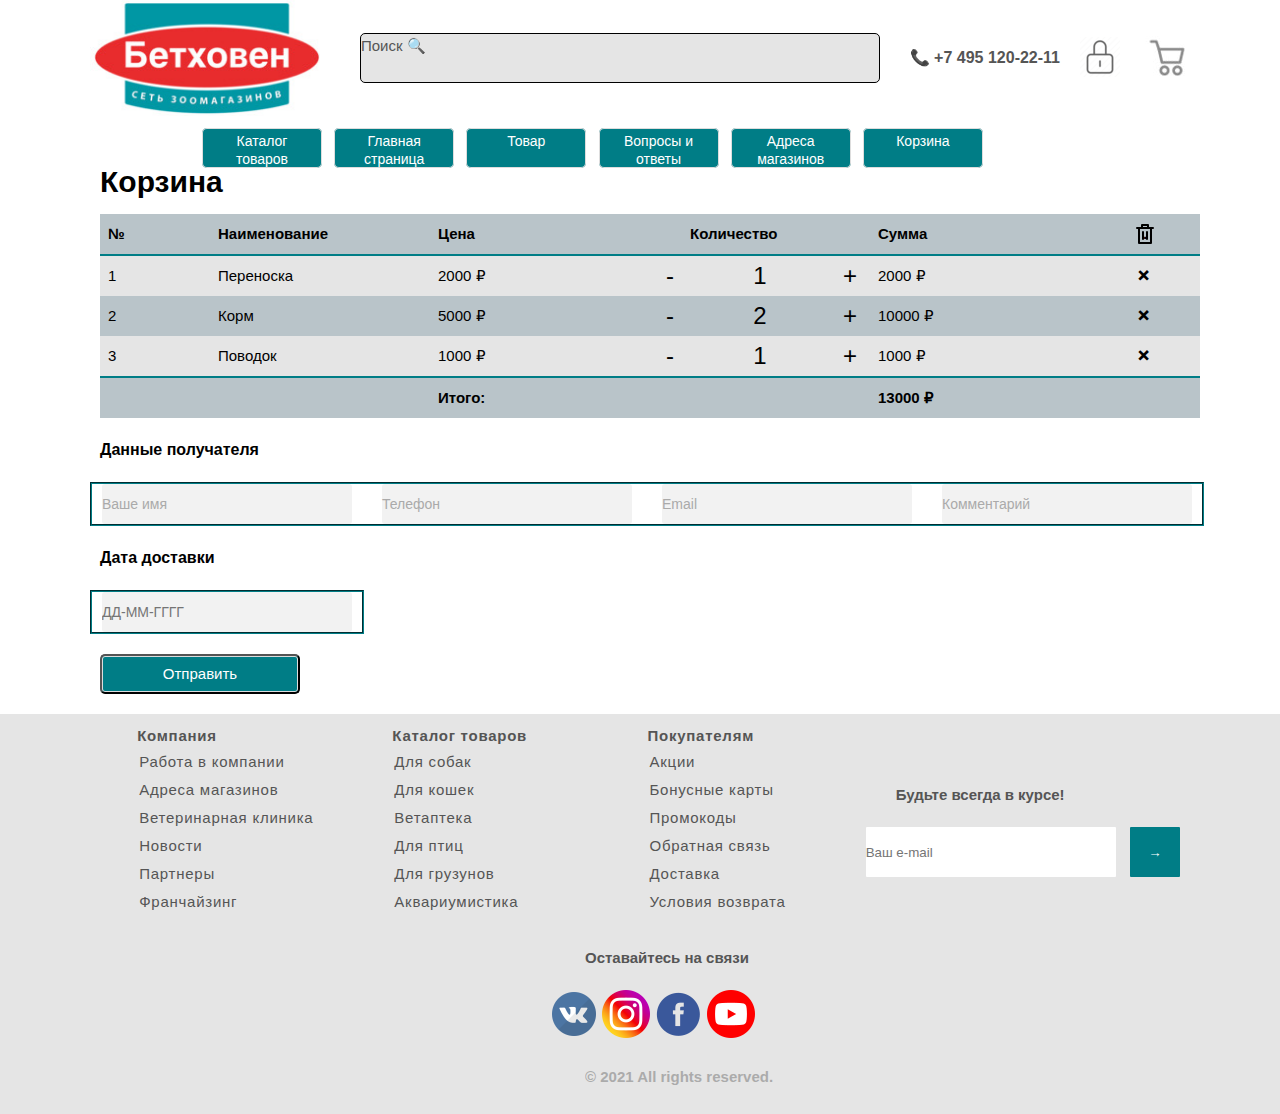
<file: order.html>
<!DOCTYPE html>
<html lang="ru">
    <head>
        <meta charset="utf-8">
        
        <title>Корзина</title>
        
        <link rel="stylesheet" href="css/style.css">
		<link rel="stylesheet" href="css/style2.css">
		<link rel="stylesheet" href="css/style1.css">
		<link rel="stylesheet" href="css/adaptive1.css">
        <script src="js/jquery-3.6.0.min.js"></script>
		<script src="js/defs.js"></script>
		<script src="js/main.js"></script>
		
    </head>
    
    <body>
         <header>
			<section class="mainheader">
				<div class="container">
					<div class="container1">
					
					<a href="/" class="logo"> </a>
					<a href="/" class="logomin"> </a>
					
					<div class="searchline">Поиск &#128269;</div>
					
					<div> <p class="phone">&#128222; +7&nbsp;495&nbsp;120-22-11</p></div>
				
					<a href="#" class="headerlink" title="Личный кабинет"></a>
					<a href="#" class="headerlink_min" title="Личный кабинет"></a>
					
					<p class="enter">Войти</p>
				
					<a href="order.html" class="headerlink1" title="Корзина"></a>
					<a href="order.html" class="headerlink1_min" title="Корзина"></a>
					
					<p class="enter">Корзина</p>
					</div>
				</div>
			</section>
			
			<section>
				
                <div class="container">
                    <nav class="topmenu">
						<a href="catalog.html" class="button2">Каталог товаров</a>
						
                        <a href="index.html" class="button2">Главная страница</a>
                        
                        <a href="item.html" class="button2">Товар</a>
                        
						<a href="faq.html" class="button2">Вопросы и ответы</a>
                        
                        <a href="contacts.html" class="button2">Адреса магазинов</a>
						
						<a href="order.html" class="button2">Корзина</a>
						<div class="searchline_min">Поиск </div>
                    </nav>
                </div>
				
            </section>
			
        </header>
        
        <main>
            <section class="table">
                <div class="container">
                    <h1>Корзина</h1>
                </div>
            </section>
            
            <section class="table">
                <div class="container">
                    <table>				
					</table>
                </div>
            </section>
			<section class="form">
                <div class="container">
                    <form action="https://jsonplaceholder.typicode.com/posts" method="POST">
						<p>Данные получателя</p>
						<fieldset>
							
							
							<label class="custom-field">
							<input type="text" id="name" required/>
							<span class="placeholder">Ваше имя</span>
							</label>
							
							<label class="custom-field">
							<input type="text" id="phone" required/>
							<span class="placeholder">Телефон</span>
							</label>
							
							<label class="custom-field">
							<input type="text" id="mail" required/>
							<span class="placeholder">Email</span>
							</label>
							
							<label class="custom-field"> 
							<input type="text" id="comment" required/>
							<span class="placeholder">Комментарий</span>
							</label>
							
						</fieldset>
						<p>Дата доставки</p>
						<fieldset class="dostavka">
							
                            <input type="text" id="date" placeholder="ДД-ММ-ГГГГ" autocomplete="off">
							
                        </fieldset>
						<p>
							<button type="button" id="dos">Отправить</button>
						</p>
                        
                        
					</form>
                </div>
            </section>
            
            
                
        </main> 
         
        
        <footer>
              
            <div class="container">
			   
                <ul class="foot"> <li class="heading">Компания</li>
					<li><a href="#">Работа в компании</a></li>
                    <li><a href="#">Адреса магазинов</a> </li>
					<li><a href="#">Ветеринарная клиника</a></li>
					<li><a href="#">Новости</a> </li>
					<li><a href="#">Партнеры</a> </li>
                    <li><a href="#">Франчайзинг</a> </li>
				</ul>
			
			
				<ul class="foot"> <li class="heading">Каталог товаров</li>
                    <li><a href="#">Для собак</a></li>
                    <li><a href="#">Для кошек</a></li>
                    <li><a href="#">Ветаптека</a></li>
					<li><a href="#">Для птиц</a></li>
					<li><a href="#">Для грузунов</a></li>
					<li><a href="#">Аквариумистика</a></li>
				</ul>
 
			   
				<ul class="foot"> <li class="heading">Покупателям</l>
                    <li><a href="#">Акции</a></li>
                    <li><a href="#">Бонусные карты</a></li>
                    <li><a href="#">Промокоды</a></li>
					<li><a href="#">Обратная связь</a></li>
					<li><a href="#">Доставка</a></li>
					<li><a href="#">Условия возврата</a></li>
				</ul>
				
				<div class="container_foot">
			   
                <div class="foot_min"> <p class="heading">Компания</p>
					<a href="#">Работа в компании</a><br>
                    <a href="#">Адреса магазинов</a> <br>
					<a href="#">Ветеринарная клиника</a><br>
					<a href="#">Новости</a> <br>
					<a href="#">Партнеры</a> <br>
                    <a href="#">Франчайзинг</a> <br>
				</div>
			
			
				<div class="foot_min"> <p class="heading">Каталог товаров</p>
                   <a href="#">Для собак</a><br>
                    <a href="#">Для кошек</a><br>
                    <a href="#">Ветаптека</a><br>
					<a href="#">Для птиц</a><br>
					<a href="#">Для грузунов</a><br>
					<a href="#">Аквариумистика</a><br>
				</div>
 
			   
				<div class="foot_min"> <p class="heading">Покупателям</p>
                    <a href="#">Акции</a><br>
                    <a href="#">Бонусные карты</a><br>
                    <a href="#">Промокоды</a><br>
					<a href="#">Обратная связь</a><br>
					<a href="#">Доставка</a><br>
					<a href="#">Условия возврата</a><br>
				</div>
				</div>
			   <div class="container4">
					<p class="heading">Будьте всегда в курсе!</p>
					<input type="text" id="mail" name="mail" placeholder="Ваш e-mail" autocomplete="off">
					<input type="submit" name="OK" class="email" value="&#8594;">
                   
				</div>	
             
            </div>
			<div class="media">
				<p>Оставайтесь на связи</p>
                    <div>
					<a href="#" title="Вконтакте"><img src="images/vk.png" alt="vk"> </a>
                    <a href="#" title="Instagram"><img src="images/inst.png" alt="inst"> </a>
					<a href="#" title="Facebook"><img src="images/fb.png" alt="fb"> </a>
					<a href="#" title="Youtube"><img src="images/youtube.png" alt="youtube"> </a>
					</div>
					<p class="copy">&copy; 2021 All rights reserved.</p>
			</div>
			<div class="media_min">
				<p>Оставайтесь на связи</p>
                    <div>
					<a href="#" title="Вконтакте"><img src="images/vk_min.png" alt="vk"> </a>
                    <a href="#" title="Instagram"><img src="images/inst_min.png" alt="inst"> </a>
					<a href="#" title="Facebook"><img src="images/fb_min.png" alt="fb"> </a>
					<a href="#" title="Youtube"><img src="images/youtube_min.png" alt="youtube"> </a>
					</div>
					<p class="copy">&copy; 2021 All rights reserved.</p>
			</div>
        </footer>
    </body>
</html>
</file>
<file: css/style.css>
html {
	height: 100%;
}
body {
    margin: 0;
    min-height: 100%;
	display: flex;
    flex-direction: column;
	font: 15px/24px Arial, sans-serif;
}
a {
	text-decoration: none;
}
a:hover {
	text-decoration: underline;
}
.container {
	width: 1400px;
	margin: 0 auto;
}
header {
	height: 200px;
	flex: none;
	background: white;
	font: 15px/24px Arial, sans-serif;
	color: #555;
			
}
            
footer {
	height: 400px;
	flex: 0 0 auto;
	background: #e5e5e5;
	font: 15px/24px Arial, sans-serif;
	color: #555;
}
main {
	flex: 1 0 auto;
	position: relative;
}
.screen {
	position: fixed;
	z-index: 1000;
	background: rgba(0, 0, 0, .5);
	top: 0;
	left: 0;
	right: 0;
	bottom: 0;
	opacity: 0;
	transition: all 1.5s ease;
}
.screen.active {
	opacity: 1;
}			
 /* header */
.container1{
	display: flex;
	height: 100%;
	align-items: center;
	gap: 20px;
	
	
}
.logo {
	display: block;
	flex: none;
	width: 230px;
	height: 116px;
	background: url('../images/logo1.jpg') left top no-repeat;
	background-size: cover;
}
.headerlink{
	display: block;
	flex: none;
	width: 45px;
	height: 45px;
	margin-top: 2px;
	background: url('../images/enter.png') left top no-repeat;
}
.headerlink_min,
.headerlink1_min{
	display: none;
	
}
 .headerlink1 {
	display: block;
	flex: none;
	width: 45px;
	height: 45px;
	background-image: url('../images/basket_new.jpg');
}

.searchline{
	flex:1 1 auto;
	background: #e5e5e5;
	height: 50px;
	border: 1px solid black;
	border-radius: 5px;	
}
.searchline_min{
	display:none;	

}
/* topmenu */
.topmenu {
	padding: 12px;
}
.topmenu a {
	display: inline-block;
	margin-right: 8px;
	border-radius: 1px;
	background: #007d86;;
	padding: 4px 8px;
	color: white;
	width: 200px;
	height: 40px;
	text-align: center;
}


/*actions*/
.actionband {
	background:orange;
	color: #fff;
	height: 100px;
}
.actionband.container{
	display:flex;
	height: 100px;
	align-items: center;
	justify-content: center;
}
.discount,
.retaimer,
.sept,
.num {
	font: bold 40px/1 Arial;
}
.toptext,
.subnum {
	font: normal 12px/24px Arial;
	
	
}
.retaimer {
	
	position: relative;
	text-align: center;
}
.toptext {
	position: absolute;
	top: -25px;
	left: 24px;
	right: 0;
}
.sept,
.num {
	display: inline-block;
	vertical-align: top;
}
.sept {
	/*padding: 5px 0;*/
}
.num {
	padding-bottom: 24px;
	position: relative;
	min-width: 50px;
}
.subnum {
	position: absolute;
	bottom: 0;
	left: 0;
	right: 0;
}
.discount{
	display: inline-block;
	position: relative;
	top: 40px;
	left: 15px;
	
}
.discount1{
	font: bold 40px/1 Arial;
	display: inline-block;
	position: relative;
	bottom: 65px;
	left: 975px;
	
}
/* slider */

.slider .container,
.slider_desk,
.slider_block {
	
	height: 360px;
}
.slider_desk,
.slider_block {
	width: 1290px;
	
}

.slider2 .container,
.slider2_desk,
.slider2_block {
	width: 717px;
	height: 200px;
}
.slider .container,
.slider2 .container {
	padding: 16px 78px;
	position: relative;
}
.slider_desk,
.slider2_desk {
	overflow: hidden;
	position: relative;
}
.slider_block,
.slider2_block {
	position: absolute;
	left: 0;
	top: 0;
	z-index: -1;
	/*left: 200%;
	opacity: 0;
	transition: opacity 3s step-start, left 3s ease;*/
}
.slider_block.curr,
.slider2_block.curr {
	z-index: 1;
	/*opacity: 1;
	left: 0;
	display: block;
	flex: none;
	background: url('../images/carusel2.jpg');
	background-size: cover;*/
}
/*.slider_block.prev {
	display: block;
	flex: none;
	background: url('../images/carusel1.png');
	background-size: cover;
	opacity: 1;
	left: -100%;
}*/
/*.slider_block.next {
	opacity: 1;
	left: 100%;
	display: block;
	flex: none;
	background: url('../images/carusel3.jpg');
	background-size: cover;
}*/
.slider button {
	position: absolute;
	background: red;
	color: white;
	border: none;
	border-radius: 4px;
	font-size: 32px;
	line-height: 46px;
	height: 46px;
	width: 46px;
	top: calc(50% - 23px);
	cursor: pointer;
	
}
.slider2 button {
	position: absolute;
	background: red;
	color: white;
	border: none;
	border-radius: 4px;
	font-size: 16px;
	line-height: 23px;
	height: 23px;
	width: 23px;
	top: calc(50% - 23px);
	cursor: pointer;
}
.slider .to_left {
	left: 12px;
}
.slider .to_right {
	right: 12px;
}

.slider2 .to_left {
	left: 16px;
}


.slider2 .to_right {
	right: 16px;
}
.slider {
		display: block;
			}
.slider2 {
		display: none;
			}
.slider3 {
		display: none;
			}
.slider4 {
		display: none;
			}
.container_foot
 {
		display: none;
			}
.gallery {
		display: flex;
		justify-content: space-around;
		height: 280px;
		gap: 5px;
		}
.gal_unit1 {
		display: block;
		height: 280px;
		width: 390px;
		background: url('../images/gal1.jpg');
		
}
.gal_unit2 {
		display: block;
		height: 280px;
		width: 390px;
		background: url('../images/gal2.jpg');
}
.gal_unit3 {
		display: block;
		height: 280px;
		width: 390px;
		background: url('../images/gal3.jpg');
}
.gallery_min {
		display: none;
		justify-content: space-around;
		height: 140px;
		gap: 5px;
		}


/*footer button {
		width: 237px;
		height: 56px;
		float: right;
		margin-top: 74px;
	}*/
	
	footer ul {
		margin: 10px 0;
		display: flex;
		flex-direction: column;
		padding-left: 17px;
	}
	footer li {
		flex: 0 0 10px;
		padding-left: 25px;
		letter-spacing: 0.05em;
		list-style-type: none;
	}
	
	footer p {
		font: bold 15px/24px Arial, sans-serif;
		padding-left: 25px;
	}
	
	footer .container{
                width: 1100px;
               	display: flex;
                align-items: center;
                justify-content: space-evenly;
				
		}
		
footer li a {
	display: inline-block;
	margin-right: 8px;
	padding: 2px 2px;
	color: #555;
	width: 200px;
}
footer li a:hover {
	color: #007d86;
	text-decoration: none;
}
footer input {
	width: 250px;
	height: 50px;
	box-sizing: border-box;
	background: #fff;
	border-radius: 1px;
	border: none;
}

.email {
		width: 50px;
		height: 50px;
		background: #007d86;
		color: #fff;
		
	}
footer li.heading {
		font: bold 15px/24px Arial, sans-serif;
		padding-left: 25px;
	}
	
.media{
	margin-left: 550px;
}
.media_min{
	display:none;
}
footer .copy {
		opacity: 0.4;
		position: relative;
}

/* catalog */
.item-desk {
	display: grid;
	grid-template-columns: repeat(3, 200px);
	grid-template-rows: auto;
	justify-content: space-evenly;
	row-gap: 20px;
	margin-top: 10px;
}
.item {
	width: 180px;
	padding: 10px;
}
.item h3 {
	margin-top: 0;
	font-size: 1.17em;
	font-weight:bold;
	color: #000;
}
.item p {
	margin-top: 0;
	font-size: 1em;
	font-weight:normal;
	color: #000;
}

a.button1 {
  cursor: pointer;
  position: relative;
  z-index: 1;
  color: black;
  font-size: 135%;
  font-weight: 700;
  text-decoration: none;
  padding: .25em .5em;
}
a.button1:after {
  content: "Купить";  
  position: absolute;
  z-index: -1;
  top: -2px;
  bottom: -2px;
  left: -2px;
  width: calc(100% + 6*(1em*105/135) - 2px*2*2);  
  text-align: right;
  color: #fff;
  font-size: 90%;
  padding: .25em .5em;
  border-radius: 5px;
  border: 2px solid #c61e40;
  transform: skewX(-10deg);
  background: linear-gradient(#d4536d, #c61e40) no-repeat 100% 0;
  background-size: calc(6*(1em*90/135) + .5em) 100%;
  box-shadow: inset calc(-6*(1em*90/135) - .5em) 0 rgba(255,255,255,0);
  transition: .3s;
}
a.button1:hover:after {
  box-shadow: inset calc(-6*(1em*90/135) - .5em) 0 rgba(255,255,255,.2);
}
a.button1:active:after {
  background-image: linear-gradient(#c61e40, #d4536d);
}
/* aside column */
.catalog .container {
	padding: 16px 0;
	overflow: hidden;
}
.catalog aside {
	width: 240px;
	float: left;
}
.catalog aside + article {
	margin-left: 260px;
	
}

.sale {
	display: block;
	flex: none;
	margit-top: 100px;
	width: 1140px;
	height: 300px;
	background-size: cover;
	background: url('../images/bigsale.jpg');
}
/* product */
.article-top {
	display: flex;
	gap:50px;
	margin-bottom: 16px;
	height: 750px;
}
.gallery_desk {
	flex: none;
}
.price_desk {
	flex: 1 1 auto;
	margin-top: 30px;
}
.product {
	display:block;
	position:relative;
	margin: 0 200px;
}
.bigimage {
	width: 650px;
	height: 650px;
	box-sizing: border-box;
	padding: 20px;
	border: 5px solid #007d86;
	border-radius: 5px;
	text-align: center;
	margin-top: 25px;
}
.bigimage img {
	cursor: pointer;
}
.gallery {
	margin: 10px 0 0;
	padding: 0 27px;
	position: relative;
}
.gallery_window { /* прописываем размеры, оверфлоу и позишн именно здесь, так как это непосредственный родитель .gallery_rail */
	width: 596px;
	height: 63px;
	overflow: hidden;
	position: relative;
}
.gallery_rail {
	display: flex;
	gap: 7px;
	position: absolute; /* движение обеспечиваем за счет свойства left */
	top: 0;
	left: 0;
}
.gallery img {
	padding: 3px;
	border: 1px solid #007d86;;
	cursor: pointer; /* на этот элемент можно кликнуть */
}
.gallery span {
	position: absolute;
	color: #007d86;
	display: none; /* неактивные кнопки скрываем */
	top: 7px;
	cursor: pointer;
	font-size: 43px;
	line-height: 43px;
}
.gallery span.active {
	display: block;
}
.g_left {
	left: 5px;
}
.g_right {
	right: 5px;
}
.description_desk p {
	font:16px/24px Arial, sans-serif;
	font-weight:normal;
	color: #000;
}
.article-top_min {
	display:none;
}
.article-top_min1{
	display:none;
}
/* lightbox */
.lightbox {
	position: absolute;
	top: 50px;
	padding: 50px;
	background: white;
	left: 50%;
	border-radius: 50px;
}
.lightbox button {
	position: absolute;
	width: 40px;
	height: 40px;
	top: 15px;
	right: 15px;
	font-size: 40px;
	line-height: 40px;
	color: #007d86;
	transform: rotate(45deg);
	border: none;
	background: none;
	cursor: pointer;
}
/*order*/
h1 {
		position: relative;
		margin-top: 20px;
		margin-left: 10px;
		margin-bottom: 20px;
}
/*таблица*/
.table table {
	border-collapse: collapse;
	width: 100%;
	margin-left: 10px;
}
.table th {
	padding: 8px;
	text-align: left;
	width: 20%;
}
.table td {
	padding: 8px;
	text-align: left;
	width: 20%;
}
.table .id,
.table .delete {
	width: 10%;
}
.table tr:first-child th {
	border-bottom: 2px solid #007d86;
}
.table tr:nth-child(odd) {
  background-color: #b9c4c9;
}
.table tr:nth-child(even) {
  background-color: #e5e5e5;
}
.table th.delete{
	background: url('../images/trash.svg') center center no-repeat;
} 

.table tr:last-child th {
	border-top: 2px solid #007d86;
}
.table td.price::after,
.table td.summa::after,
.table .itog::after {
	content:'\0020\20BD';
}
.table .delete button {
	height: 24px;
	width: 24px;
	border: none;
	padding: 0;
	background: none;
	transform: rotate(45deg);
	font-weight: bold;
	font-size: 24px;
	cursor: pointer;
}
.table .delete {
	text-align:center;
	padding: 0;
	
}
.table .quantity .inner{
	width: 100%;
	height: 24px;
	display: flex;
	align-items: center;

}
.table th.quantity  {
	padding: 8px 40px;
}

.table .quantity span{
	font-size: 24px;
	line-height: 24px;
	flex: 1 1 auto;
	text-align:center;
	
}
.table .quantity button {
	flex: none;
	height: 24px;
	width: 24px;
	border: none;
	background: none;font-size: 24px;
	line-height: 24px;
	display: block;
	cursor: pointer;
}
/*данные получателя*/
form {
	display: inline-block;
}

p {
	font: 16px/24px Arial, sans-serif;
	font-weight:bold;
	position: relative;
	margin-top: 20px;
	margin-left: 10px;
	margin-bottom: 20px;
}
fieldset {
	display: flex;
	border-color:#007d86;
	gap: 10px;
	
}

input {
  border: none;
  appearance: none;
  background: #f2f2f2;
  border-radius: 3px;
  outline: none;
  margin-left: 5px;
  margin-right: 5px;
 }
 
.custom-field{
	position:relative;
	font-size: 14px;
}
.custom-field input,
.dostavka input{
  border: none;
  appearance: none;
  background: #f2f2f2;
  border-radius: 3px;
  width: 250px;
  height: 40px;
  outline: none;
  font-size: 14px;
  margin-left: 10px;
  margin-right: 10px;
 }
 .dostavka{
	display: inline-block;
	/*width: 220px; */
 }
.custom-field .placeholder{
	position: absolute;
	left: 10px;
	top: calc(50% - 12px);
	color: #aaa;
	transition: opacity 0.5s ease;
}
.custom-field input:valid + .placeholder,
.custom-field input:focus + .placeholder{
	opacity: 0;
}

/*datepicker*/
#calendar {
	position: absolute;
	top: 50%;
	left: 50%;
	margin: -250px 0 0 -250px;
	width: 500px;
	padding: 50px;
	background: #007d86;
	left: 50%;
	border-radius: 50px;
}

.dp_header {
	text-align: center;
	height: 34px;
}
.dp_header > b {
    font-size: 26px;
	line-height: 34px;
}
.prev, .bigprev, .next, .bignext {
	display: block;
	width: 32px;
    font-size: 18px;
	font-weight: bold;
	line-height: 32px;
	border: 1px solid #999;
	cursor: pointer;
	color: #999;
}
.prev:hover, .bigprev:hover, .next:hover, .bignext:hover {
	color: #000;
	border-color: #000;
}
.prev, .bigprev {
	float: left;
	margin-right: 1em;
}
.next, .bignext {
	float: right;
	margin-left: 1em;
}
.dp_grid {
	display: grid;
	grid-template-columns: repeat(7, 1fr);
	grid-template-rows: auto;
	margin-top: 1em;
	gap: 11px;
}
.dp_grid > span {
	text-align: center;
	line-height: 45px;
	border-radius: 50%;
}
.headday {
	font-weight: bold;
	padding: 0.5em;
}
.getter {
	cursor: pointer;
	border: 1px solid #000;
}
.getter:hover {
	background: #999;
}
.holiday {
	color: red;
	border-color: red;
}
.today {
	color: #fff;
	background: green;
}
.holiday.today {
	background: red;
}

/*contacts*/
.contacts .container {
	padding: 16px 0;
	overflow: hidden;
}
.contacts aside {
	width: 140px;
	float: left;
}
.contacts aside + article {
	margin-left: 260px;
}	
h2{
	font-size: 2.133em;
    line-height: 30px;
    font-weight: bold;
	margin-top: 10px;
	margin-bottom: 10px;
}
.news-desk span	{
	font-size: 1.143em;
    font-weight: bold;
}	

h3{
	color: #666;
    font-size: 0.929em;
}
.news a {
	color: #666;
    font-size: 0.929em;
}
.news a:hover {
	color: #007d86;
	text-decoration: none;
}
.news-desk {
	display: flex;
	flex-direction:column;
	border: 1px solid #f2f2f2;
    border-radius: 2px;
	margin-left: 20px;
	margin-top: 55px;
	width: 200px;
	gap: 15px;
}
</file>
<file: css/style2.css>
a.button2 {
  position: relative;
  display: inline-block;
  width: 200px;
  height: 40px;
  line-height: 2em;
  vertical-align: middle;
  text-align: center;
  text-decoration: none;
  color: #fff;
  outline: none;
  border-radius: 5px;
  box-shadow: 0 0 0 1px #ddd inset, 0 1px 1px #fff;
  background: #007d86;
  cursor: pointer;
}
a.button2:hover {
  background: #dcdcdc linear-gradient(#fff, #dcdcdc);
  box-shadow: 0 0 0 1px #aaa inset, 0 1px 1px #aaa;
  color: #007d86;
}
a.button2:active {
  background: none;
    box-shadow: 0 0 0 1px #bbb inset, 0 1px 3px rgba(0,0,0,.5) inset, 0 1px 2px #fff;
	color: #007d86;
}
/*кнопка отправить*/
#dos {
  position: relative;
  display: inline-block;
  width: 200px;
  height: 40px;
  line-height: 2em;
  
  text-align: center;
  text-decoration: none;
  color: #fff;
  outline: none;
  border-radius: 5px;
  box-shadow: 0 0 0 1px #ddd inset, 0 1px 1px #fff;
  background: #007d86;
  font: 15px/24px Arial, sans-serif;
  cursor: pointer;
}
#dos:hover {
  background: #dcdcdc linear-gradient(#fff, #dcdcdc);
  box-shadow: 0 0 0 1px #aaa inset, 0 1px 1px #aaa;
  color: #007d86;
}
#dos:active {
  background: none;
    box-shadow: 0 0 0 1px #bbb inset, 0 1px 3px rgba(0,0,0,.5) inset, 0 1px 2px #fff;
	color: #007d86;
}
</file>
<file: css/adaptive.css>
﻿@media screen and (max-width: 1500px) {
	.container {
		width: 1200px;
	}
	a.button2 {
		width: 150px;
	}
	.topmenu{
		margin-left: 50px;
	}
	
	.discount1 {
		display: none;	
	}
	
	.item-desk {
		grid-template-columns: repeat(4, 200px);
	}
	
}
@media screen and (max-width: 1250px) {
	.container {
		width: 1000px;
	}
	footer{
		height: 550px;
	}
	footer .container{
        width: 1000px;
        display: flex;
        align-items: center;
		flex-wrap: wrap;
        justify-content: space-evenly;
	}
	.media{
		margin-left: 420px;
	}
	a.button2 {
		width: 120px;
		font: 14px/24px "Open Sans", Arial, sans-serif;
	}
	.enter {
		display:none;
	}
	.discount, 
	.retaimer, 
	.sept, 
	.num { 
		font: bold 30px/1 Arial;
		vertical-align: middle;
	}
	.slider {
		display: none;
	}
	.slider2 {
		display: block;
		float: center;
	}
	.gallery {
		display: none;
		justify-content: space-around;
		height: 140px;
		gap: 5px;
	}
	.gallery_min {
		display: flex;
		justify-content: center;
		height: 140px;
		gap: 15px;
	}
	.gal_unit1min {
		display: block;
		height: 140px;
		width: 195px;
		background: url('../images/gal1min.jpg') no-repeat;
	}
	.gal_unit2min {
		display: block;
		height: 140px;
		width: 195px;
		background: url('../images/gal2min.jpg') no-repeat;
	}
	.gal_unit3min {
		display: block;
		height: 140px;
		width: 195px;
		background: url('../images/gal3min.jpg') no-repeat;
	}
	.item-desk {
		grid-template-columns: repeat(3, 200px);
	}
	.sale {
		display: block;
		flex: none;
		width: 900px;
		height: 250px;
		background-size: cover;
		background: url('../images/bigsale2new.jpg')no-repeat;
    }
@media screen and (max-width: 1050px) {
	header{
		height: 100px;
	}
	a.button2 {
		width: 100px;
		height: 40px;
		font: 12px/24px "Open Sans", Arial, sans-serif;
	}
	.topmenu{
		margin-left: 5px;
	}
	.logo{
		display:none;
	}
	.logomin {
		display: block;
		flex: none;
		width: 118px;
		height: 59px;
		background: url('../images/logo_min.jpg') left top no-repeat;
		background-size: cover;
	}
	.searchline{
		height: 30px;
	}
	.phone{
		font: 14px/20px "Open Sans", Arial, sans-serif;
	}
	.headerlink,
	.headerlink1{
		display: none;
	}
	.headerlink_min{
		display: block;
		flex: none;
		width: 30px;
		height: 30px;
		margin-top: 2px;
		background: url('../images/enter_min.png') left top no-repeat;
	}
	.headerlink1_min {
		display: block;
		flex: none;
		width: 30px;
		height: 30px;
		background-image: url('../images/basket_min.png');
	}
	.container {
		width: 800px;
	}
	.discount {
		display:none;
	}
	.retaimer, 
	.sept, 
	.num,
	.toptext{ 
		margin-top: 40px;
	}
	.catalog aside {
		width: 140px;
	}
	.catalog aside + article {
		margin-left: 160px;
	}
	.catmenu {
		font-size: 16px;
	}
	.item-desk {
		grid-template-columns: repeat(2, 200px);
	}
}
@media screen and (max-width: 850px) {
	.container {
		width: 650px;
	}
	footer{
		height: 950px;
	}
	footer .container{
        width: 650px;
        display: flex;
        align-items: center;
		flex-direction: column;
	}
	.media{
		margin-left: 250px;
	}
	.searchline{
		display:none;
	}
	.searchline_min{
		display: flex;
		flex:1 1 auto;
		background: #e5e5e5;
		height: 30px;
		border: 1px solid black;
		border-radius: 5px;	
		width: 300px;
		margin-top: 20px;
	}
	a.button2 {
		width: 150px;
	}
	header{
		height: 200px;
	}
	.gallery_min {
		display: flex;
		flex-direction: column;
		align-items: center;
		width: 200px;
		height: 450px;
		gap: 15px;
		margin-left: 320px;
	}	
	.catalog aside {
		position: relative;
	}
	.catalog aside + article {
		margin-left: 0;
	}
	.catalog h1 {
		margin-left: 160px;
	}
	.accordeon {
		position: absolute;
		left: 0;
		top: 72px;
		width: 140px;
	}
}
@media screen and (max-width: 600px) {
	.container {
		width: 550px;
	}
	
	.media{
		margin-left: 100px;
	}
}
@media screen and (max-width: 400px) {
	.container {
		width: 380px;
	}
	.topmenu{
		margin-left: 50px;
	}
	a.button2 {
		width: 100px;
	}
	header{
		height: 300px;
	}
}
</file>
<file: css/style1.css>
/* GLOBALS */

*,
*:after,
*:before {
    
    box-sizing: border-box;
    padding: 0;
    margin: 0;
}

.wrapper-dropdown {
   /* Размер и позиционирование */
    position: relative;
    width: 200px;
    margin: 10px;
    padding: 10px;

   /* Стили */
    background: #fff;
    border-radius: 7px;
    border: 1px solid rgba(0,0,0,0.15);
    box-shadow: 0 1px 1px rgba(50,50,50,0.1);
    cursor: pointer;
    outline: none;

    /* Настройка шрифта */
    font-weight: bold;
    color: #8AA8BD;
}
/*границы, тени и закругленные углы, указательная стрелка*/
.wrapper-dropdown:after {
    content: "";
    width: 0;
    height: 0;
    position: absolute;
    right: 15px;
    top: 50%;
    margin-top: -3px;
    border-width: 6px 6px 0 6px;
    border-style: solid;
    border-color: #8aa8bd transparent;
}
/*стили выпадающего списка и его подпунктов*/
.wrapper-dropdown .dropdown {
 /* Размер и позиционирование */
    position: absolute;
    top: 140%;
    left: 0;
    right: 0;

    /* Стили */
    background: white;
    border-radius: inherit;
    border: 1px solid rgba(0,0,0,0.17);
    box-shadow: 0 0 5px rgba(0,0,0,0.1);
    font-weight: normal;
    -webkit-transition: all 0.5s ease-in;
    -moz-transition: all 0.5s ease-in;
    -ms-transition: all 0.5s ease-in;
    -o-transition: all 0.5s ease-in;
    transition: all 0.5s ease-in;
    list-style: none;

    /* Hiding */
    opacity: 0;
    pointer-events: none;
}

.wrapper-dropdown .dropdown:after {
    content: "";
    width: 0;
    height: 0;
    position: absolute;
    bottom: 100%;
    right: 15px;
    border-width: 0 6px 6px 6px;
    border-style: solid;
    border-color: #fff transparent;    
}

.wrapper-dropdown .dropdown:before {
    content: "";
    width: 0;
    height: 0;
    position: absolute;
    bottom: 100%;
    right: 13px;
    border-width: 0 8px 8px 8px;
    border-style: solid;
    border-color: rgba(0,0,0,0.1) transparent;    
}

.wrapper-dropdown .dropdown li a {
    display: block;
    padding: 10px;
    text-decoration: none;
    color: #8aa8bd;
    border-bottom: 1px solid #e6e8ea;
    box-shadow: inset 0 1px 0 rgba(255,255,255,1);
   
    transition: all 0.3s ease-out;
}

.wrapper-dropdown .dropdown li i {
    float: right;
    color: inherit;
}

.wrapper-dropdown .dropdown li:first-of-type a {
    border-radius: 7px 7px 0 0;
}

.wrapper-dropdown .dropdown li:last-of-type a {
    border: none;
    border-radius: 0 0 7px 7px;
}

/* При наведении курсора */

.wrapper-dropdown .dropdown li:hover a {
    background: #f3f8f8;
}

/* Active state */

.wrapper-dropdown.active .dropdown {
    opacity: 1;
    pointer-events: auto;
}
</file>
<file: css/adaptive1.css>
@media screen and (max-width: 1600px) {
	.container {
		width: 1200px;
	}
	
	a.button2 {
		width: 150px;
	}
	.topmenu{
		margin-left: 50px;
	}	
	
	.item-desk {
		grid-template-columns: repeat(4, 200px);
	}
	
}
@media screen and (max-width: 1400px) {
	.enter {
		display:none;
	}
	.container {
		width: 1100px;
	}
	.catalog .container {
	padding: 16px 0;
	overflow: hidden;
	margin: 50px 20px;
	}
	.topmenu {
	margin: 0 100px;
	}

	a.button2 {
		width: 120px;
		font: 14px/18px Arial, sans-serif;
	}
	.discount{
		display: none;
	}
	
	
	header{
		height: 150px;
	}
	
	.sale {
		display: block;
		flex: none;
		width: 900px;
		height: 250px;
		background-size: cover;
		background: url('../images/bigsale2new.jpg')no-repeat;
		margin: 0 100px;
    }
	.wrapper-dropdown {
		width: 150px;
		font: 14px/18px Arial, sans-serif;
		margin-left: 100px;
		z-index: 1;
		margin-left: 160px;
	}
	}
	.article-top{
		gap: 20px;
		
	}
	.product {
		margin: 0 150px;
	}
}
@media screen and (max-width: 1250px) {
	.container {
		width: 1000px;
	}
	
	footer{
		height: 550px;
	}
	footer .container{
        width: 1000px;
        display: flex;
        align-items: center;
		flex-wrap: wrap;
        justify-content: space-evenly;
	}
	.media{
		margin: 0 450px;
	}
	a.button2 {
		width: 115px;
		font: 14px/18px  Arial, sans-serif;
	}
	
	.sale {
		margin: 0 40px;
    }
	
	.item-desk {
		grid-template-columns: repeat(3, 200px);
	}
	
}	
@media screen and (max-width: 1150px) {
	.container {
		width: 800px;
	}
	header{
		height: 100px;
	}
	.sale {
		display:none;
    }
	a.button2 {
		width: 100px;
		height: 40px;
		font: 12px/18px Arial, sans-serif;
	}
	.topmenu{
		margin-left: 5px;
		flex: 0 1 auto;
	}
	.logo{
		display:none;
	}
	.logomin {
		display: block;
		flex: none;
		width: 118px;
		height: 59px;
		background: url('../images/logo_min.jpg') left top no-repeat;
		background-size: cover;
	}
	.searchline{
		height: 30px;
	}
	.phone{
		font: 14px/20px Arial, sans-serif;
	}
	.headerlink,
	.headerlink1{
		display: none;
	}
	.headerlink_min{
		display: block;
		flex: none;
		width: 30px;
		height: 30px;
		margin-top: 2px;
		background: url('../images/enter_min.png') left top no-repeat;
	}
	.headerlink1_min {
		display: block;
		flex: none;
		width: 30px;
		height: 30px;
		background-image: url('../images/basket_min.png');
	}
	
	.item-desk {
		grid-template-columns: repeat(2, 200px);
	}
	.media{
		margin: 0 400px;
	}
	.article-top {
		display:none;
	}
	.article-top_min {
		display: block;
	}
	.bigimage_min {
	width: 550px;
	height: 550px;
	box-sizing: border-box;
	padding: 20px;
	border: 5px solid #007d86;
	border-radius: 5px;
	text-align: center;
	margin-top: 25px;
	}
	fieldset {
	flex-wrap: wrap;
	width: 300px;
	}
}
@media screen and (max-width: 1050px) {
	.container {
		width: 750px;
	}
	
	header{
		height: 150px;
	}
	a.button2 {
		width: 110px;
		height: 40px;
		font: 12px/24px Arial, sans-serif;
		padding: 0;
	}
	.topmenu{
		margin-left: 60px;
	}
	.media{
		margin-left: 350px;;
	}
	.news-desk {
	
	margin-left: 10px;
	margin-top: 55px;
	width: 150px;
	gap: 15px;
	}
	.contacts aside + article {
	margin-left: 200px;
	}
	.wrapper-dropdown {
		margin-top: 10px;
		margin-left: 100px;
	}
	
	
}
@media screen and (max-width: 1020px) {
	.container {
		width: 700px;
	}
	footer{
		height: 950px;
	}
	footer .container {
		width: 700px;
		display: flex;
        align-items: center;
		flex-direction: column;
	}
	footer {
		height: 800px;
		font: 13px/20px Arial, sans-serif;
	}
	footer li.heading {
		font: bold 13px/20px Arial, sans-serif;
		
		
	}
	footer p {
		font: bold 13px/20px Arial, sans-serif;
		
	}
	footer input {
	width: 200px;
	height: 30px;
	box-sizing: border-box;
	background: #fff;
	border-radius: 1px;
	border: none;
}

.email {
		width: 30px;
		height: 30px;
		background: #007d86;
		color: #fff;
	}
	
	
	.media {
		display: none;
		
	}
	.media_min {
		display: block;
		margin-left: 370px;
	}
	
	
}

@media screen and (max-width: 900px) {
	.container {
		width: 650px;
	}
	
	footer .container{
        width: 650px;
        
	}
	.wrapper-dropdown {
		margin-top: 5px;
		margin-left: 265px;
	}
	.item-desk{
		margin-top: 50px;
	}
	
	
	a.button2 {
		width: 150px;
	}
	header{
		height: 200px;
	}
	
	.media_min {
		
		margin-left: 310px;
	}
	
	.catalog article {
		margin-top: 60px;
	}
	.topmenu {
		margin-left: 160px;
	}
	
	.catalog article {
    margin-top: 0;
	margin-left: 100px;
	margin-right: 100px;
	}
	.bigimage_min {
	width: 500px;
	height: 500px;
	box-sizing: border-box;
	padding: 20px;
	border: none;
	text-align: center;
	margin-top: 5px;

}

@media screen and (max-width: 750px) {
	.container {
		width: 550px;
	}
	header{
		height: 200px;
	}
	
	.topmenu {
		margin-left: 100px;
	}
	.media_min{
		margin-left: 233px;
	}
	.product{
	margin-left: 15px;
	
	}
	.catalog article {
    margin-top: 0;
	margin-left: 5px;
	margin-right: 0;
	}
	
}
@media screen and (max-width: 655px) {
	.container {
		width: 500px;
	}
	header {
		height: 250px;
	}
	.table {
		margin-top: 20px;
	}
	.searchline{
		display:none;
	}
	.searchline_min{
		display: flex;
		flex:1 1 auto;
		background: #e5e5e5;
		height: 30px;
		border: 1px solid black;
		border-radius: 5px;	
		width: 300px;
		margin-top: 20px;
	}
	.topmenu {
		margin-right: 0;
		
	}
	.catalog article {
		margin: 80px 100px;
	}
	.item-desk {
		grid-template-columns: repeat(1, 200px);
	}
	.wrapper-dropdown {
		margin-top: 0px;
		margin-left: 240px;
	}
	
	.media_min {
		margin-left: 200px;
	}
	.article-top_min {
	display:none;
	}
	.article-top_min1 {
	display:block;
	margin-top: 0;
	}
	.catalog article {
		margin: 40px 100px;
	}
	.news-desk {
	
	margin: 0 180px;
	width: 200px;
	
	}
	.contacts aside + article {
	margin-left: 100px;
	}
	.contacts {
		display: flex;
		flex-direction: column;
	}
}

@media screen and (max-width: 555px) {
	.container {
		width: 450px;
	}
	/*.wrapper-dropdown {
		margin-top: 40px;
		
	}
	.news-desk {
	
	margin: 20px 180px;
	
	
	}*/
	
	footer a {
		padding: 5px 5px;
		color: #555;
		width: 200px;
	}
	footer a:hover {
		color: #007d86;
		text-decoration: none;
	}
	.catalog article {
		margin: 40px 50px;
	}
	
}	
@media screen and (max-width: 500px) {
	.container {
	width: 450px;}
	
	/*.catalog article {
		margin: 40px 20px;
	}*/
	
}
@media screen and (max-width: 450px) {
	.container {
		width: 440px;
}
	.topmenu {
		margin: 0 45px;
	
	}
	.wrapper-dropdown {
		margin-left: 110px;
	}
	.item-desk {
		margin-left: -200px;
	}
	.catalog article {
		margin: 40px 20px;
	}
	
}
@media screen and (max-width: 400px) {
	.container {
		width: 390px;
	}
	.topmenu{
		margin-left: 50px;
	}
	.slider4 {
		margin: 0 50px;
	}
	a.button2 {
		width: 100px;
	}
	header{
		height: 250px;
	}
	
	
	.gallery_min {
		
		margin-left: 80px;
	}
	.phone {
		display: none;
	}
	.searchline_min{
		width: 240px;
	}
	
	
	.media_min{
		display: block;
		position: absolute;
		left: 80px;
		top: 1750px;
		margin: 0;
	}
	
}
</file>
